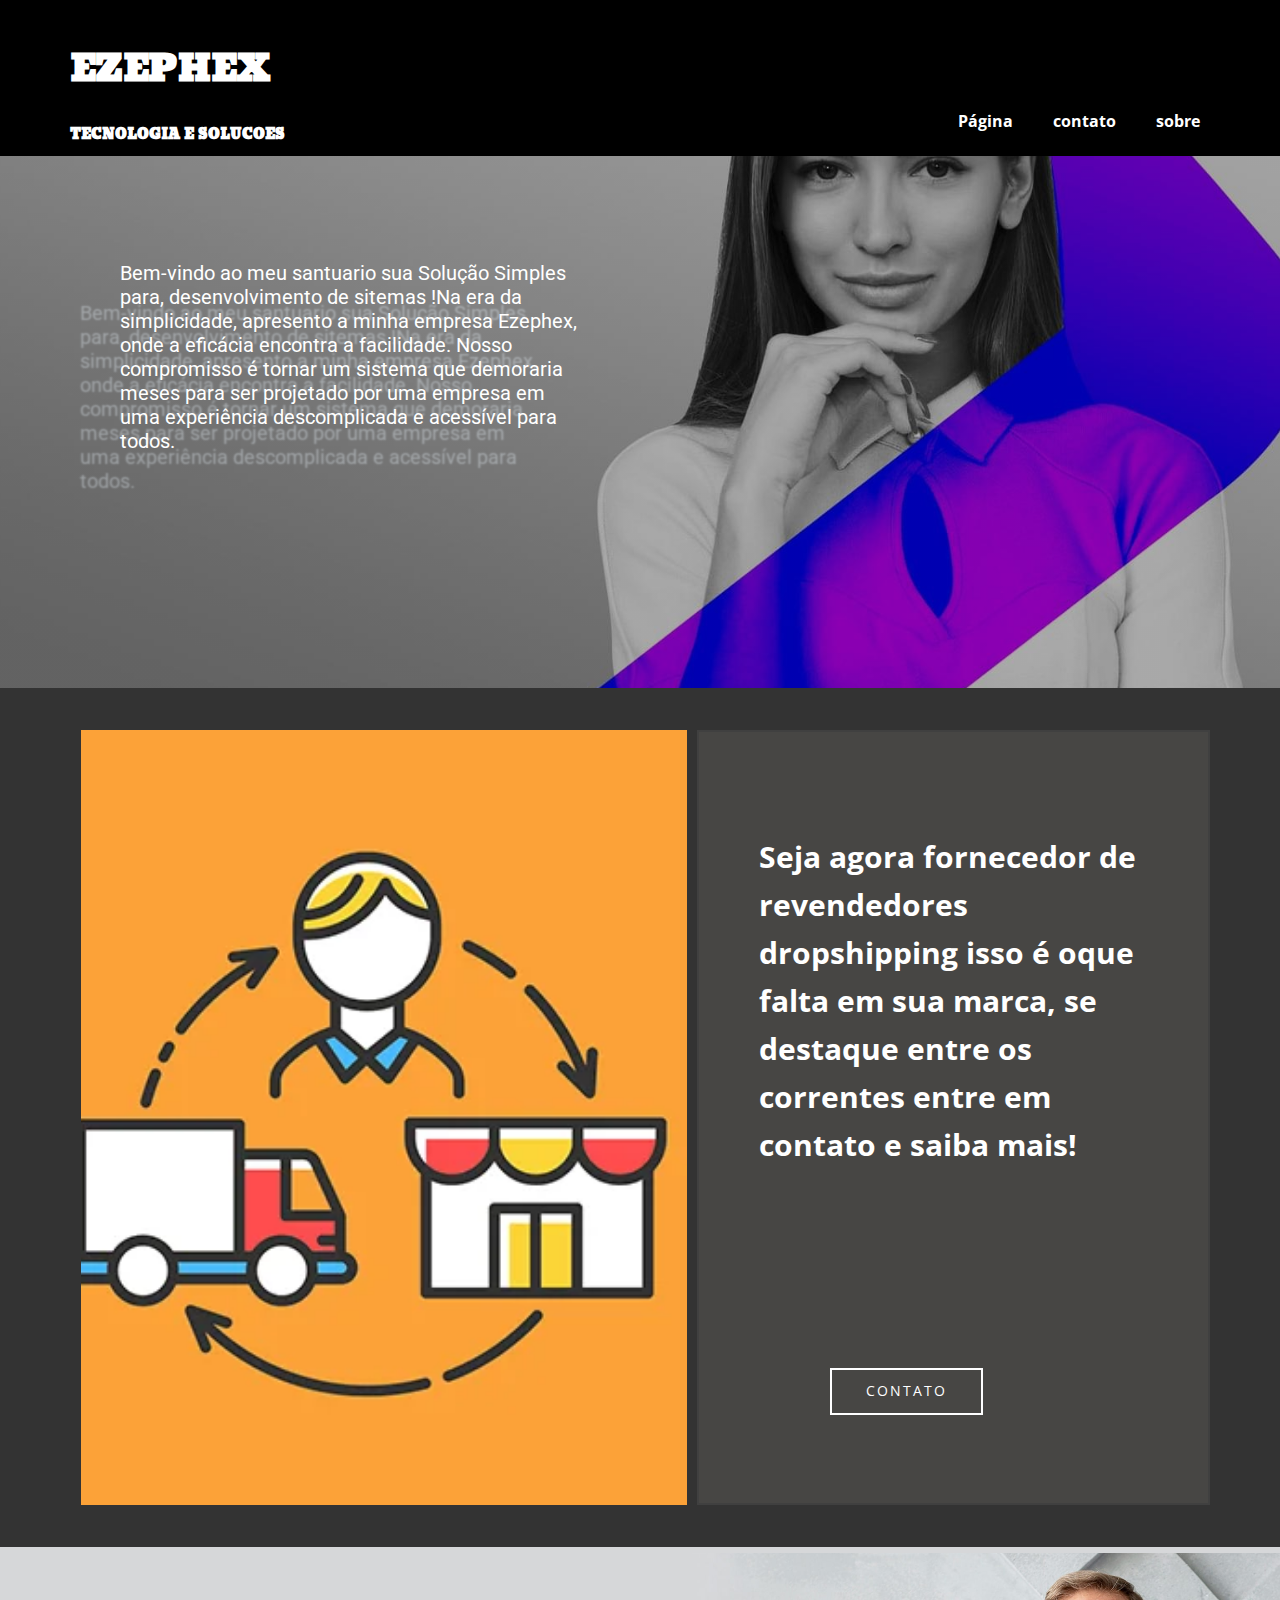
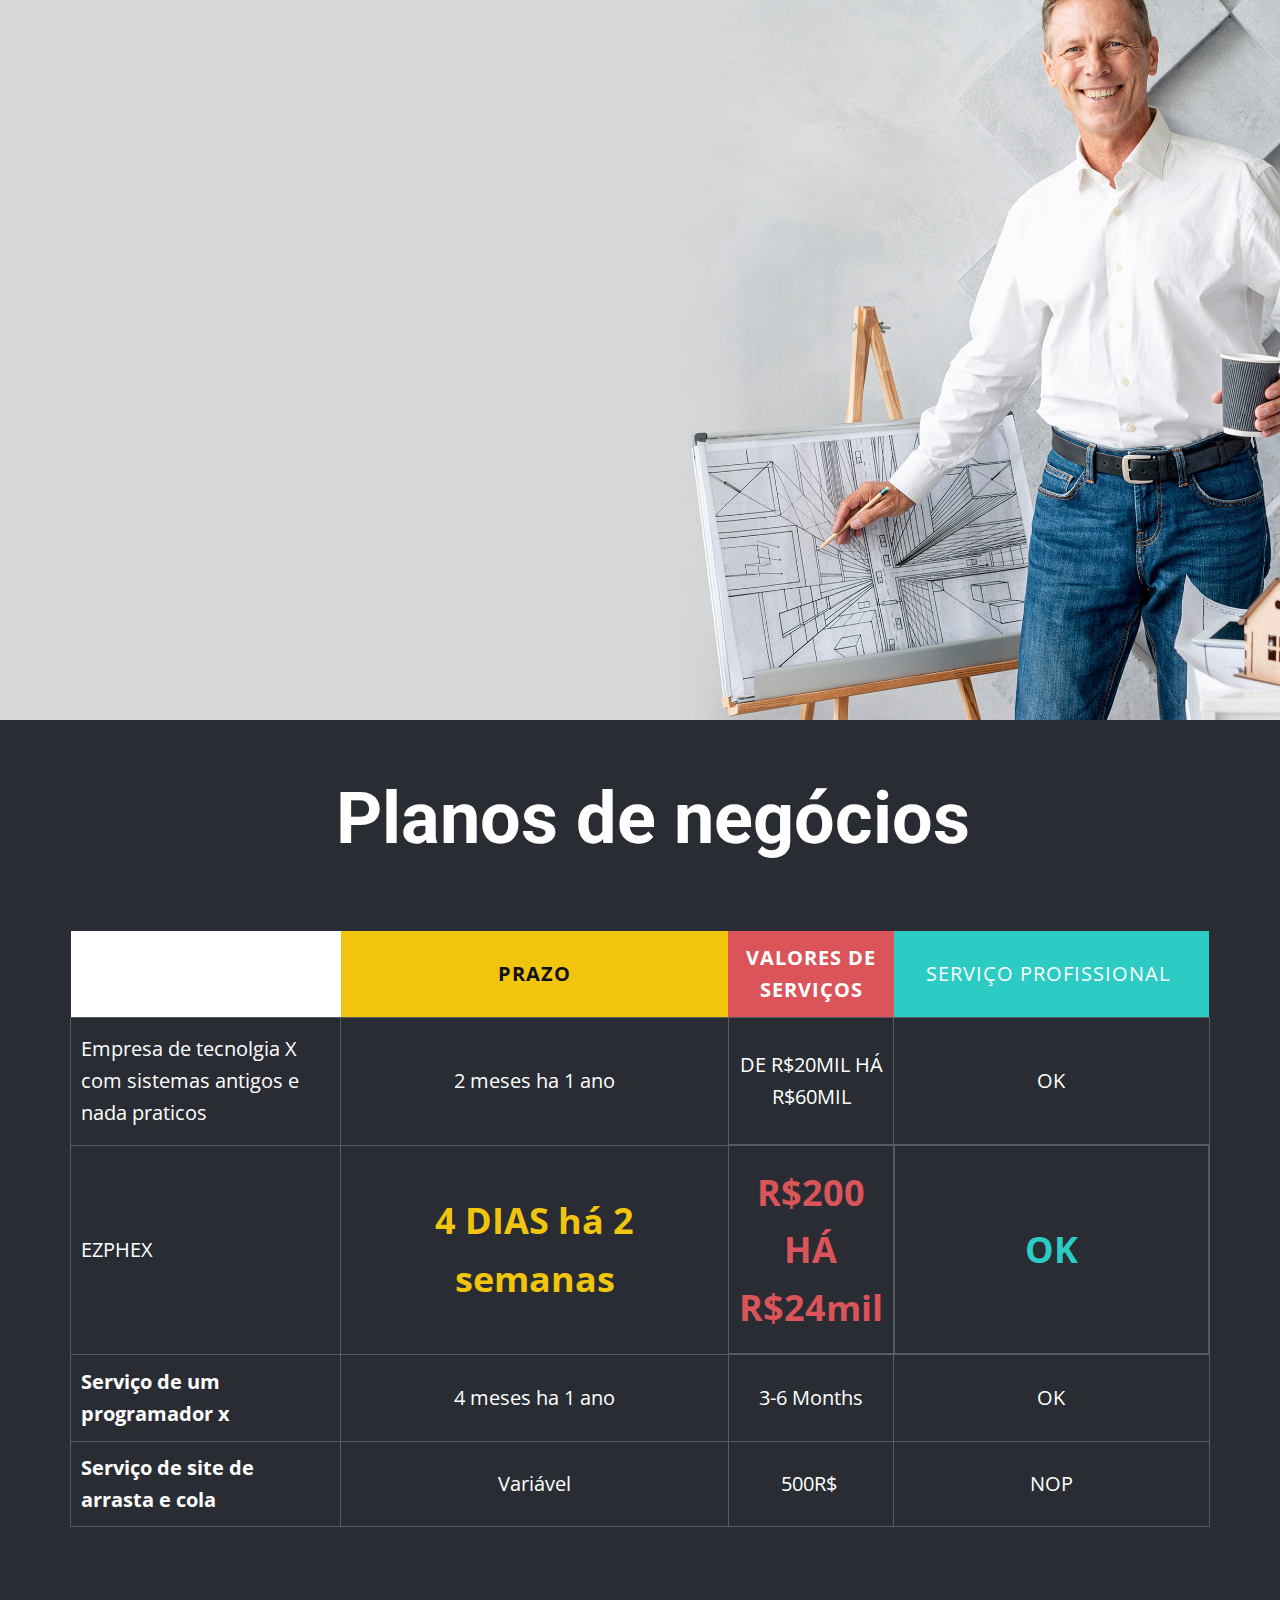
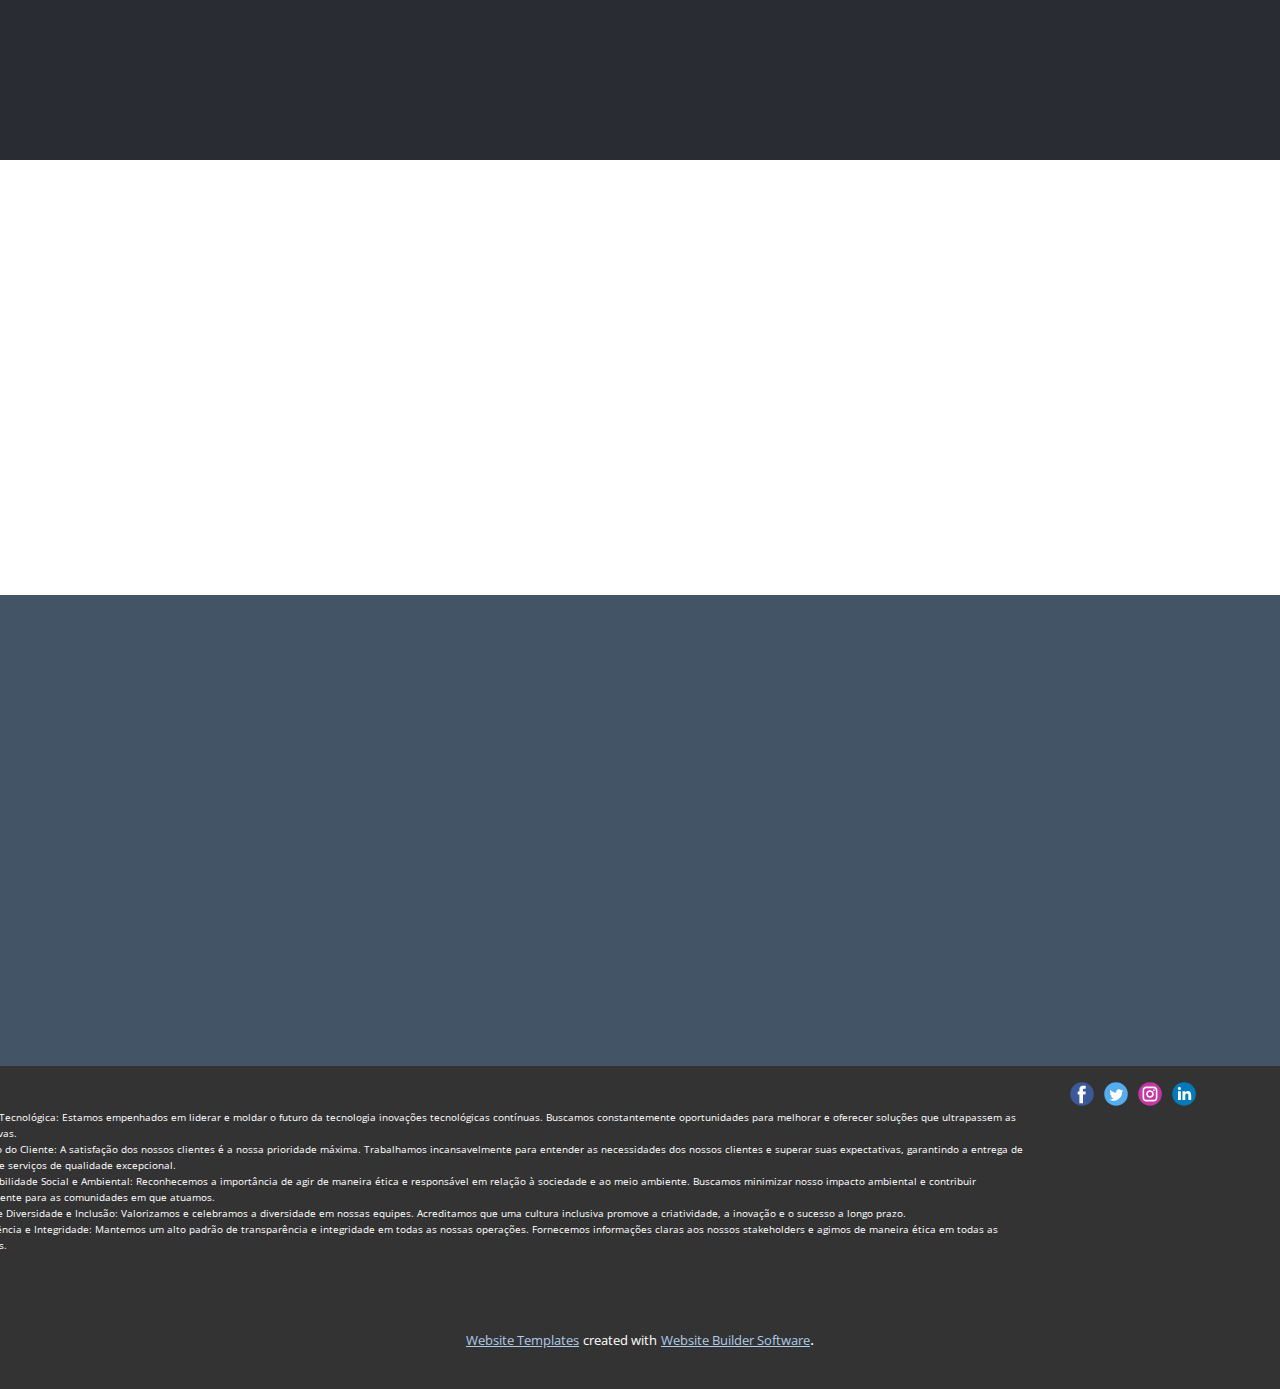
<file: index.html>
<!DOCTYPE html>
<html style="font-size: 16px;" lang="pt"><head>
    <meta name="viewport" content="width=device-width, initial-scale=1.0">
    <meta charset="utf-8">
    <meta name="keywords" content="Planos de negócios, Diferencias">
    <meta name="description" content="">
    <title>pagina</title>
    <link rel="stylesheet" href="nicepage.css" media="screen">
<link rel="stylesheet" href="pagina.css" media="screen">
    <script class="u-script" type="text/javascript" src="jquery.js" defer=""></script>
    <script class="u-script" type="text/javascript" src="nicepage.js" defer=""></script>
    <meta name="generator" content="Nicepage 6.2.1, nicepage.com">
    <link id="u-theme-google-font" rel="stylesheet" href="https://fonts.googleapis.com/css?family=Roboto:100,100i,300,300i,400,400i,500,500i,700,700i,900,900i|Open+Sans:300,300i,400,400i,500,500i,600,600i,700,700i,800,800i">
    <link id="u-page-google-font" rel="stylesheet" href="https://fonts.googleapis.com/css?family=Roboto:100,100i,300,300i,400,400i,500,500i,700,700i,900,900i|Angkor:400">
    
    
    
    
    
    
    
    <script type="application/ld+json">{
		"@context": "http://schema.org",
		"@type": "Organization",
		"name": "",
		"sameAs": []
}</script>
    <meta name="theme-color" content="#478ac9">
    <meta property="og:title" content="pagina">
    <meta property="og:type" content="website">
  <meta data-intl-tel-input-cdn-path="intlTelInput/"></head>
  <body data-home-page="pagina.html" data-home-page-title="pagina" data-path-to-root="/" data-include-products="false" class="u-body u-gradient u-stick-footer u-xl-mode" data-lang="pt" style="background-image: linear-gradient(#478ac9, #db545a);"><header class="u-black u-clearfix u-header u-sticky u-sticky-e9f2" id="sec-64ed" data-animation-name="" data-animation-duration="0" data-animation-delay="0" data-animation-direction=""><div class="u-clearfix u-sheet u-sheet-1">
        <p class="u-custom-font u-text u-text-white u-text-1">EZEPHEX<br>
          <span style="font-size: 0.875rem;">tecnologia e soluc<span style="font-size: 2.25rem;"></span>oes
          </span>
        </p>
        <nav class="u-menu u-menu-one-level u-offcanvas u-menu-1">
          <div class="menu-collapse" style="font-size: 1rem; letter-spacing: 0px; font-weight: 700;">
            <a class="u-button-style u-custom-left-right-menu-spacing u-custom-padding-bottom u-custom-text-active-color u-custom-text-color u-custom-text-hover-color u-custom-top-bottom-menu-spacing u-nav-link u-text-active-palette-1-base u-text-hover-palette-2-base" href="#">
              <svg class="u-svg-link" viewBox="0 0 24 24"><use xmlns:xlink="http://www.w3.org/1999/xlink" xlink:href="#menu-hamburger"></use></svg>
              <svg class="u-svg-content" version="1.1" id="menu-hamburger" viewBox="0 0 16 16" x="0px" y="0px" xmlns:xlink="http://www.w3.org/1999/xlink" xmlns="http://www.w3.org/2000/svg"><g><rect y="1" width="16" height="2"></rect><rect y="7" width="16" height="2"></rect><rect y="13" width="16" height="2"></rect>
</g></svg>
            </a>
          </div>
          <div class="u-custom-menu u-nav-container">
            <ul class="u-nav u-spacing-20 u-unstyled u-nav-1"><li class="u-nav-item"><a class="u-button-style u-nav-link u-text-active-white u-text-hover-palette-1-base u-text-white" href="pagina.html" style="padding: 10px;">Página</a>
</li><li class="u-nav-item"><a class="u-button-style u-nav-link u-text-active-white u-text-hover-palette-1-base u-text-white" href="/contato.html" target="_blank" style="padding: 10px;">contato</a>
</li><li class="u-nav-item"><a class="u-button-style u-nav-link u-text-active-white u-text-hover-palette-1-base u-text-white" href="Página-1.html" target="_blank" style="padding: 10px;">sobre</a>
</li></ul>
          </div>
          <div class="u-custom-menu u-nav-container-collapse">
            <div class="u-black u-container-style u-inner-container-layout u-opacity u-opacity-95 u-sidenav">
              <div class="u-inner-container-layout u-sidenav-overflow">
                <div class="u-menu-close"></div>
                <ul class="u-align-center u-nav u-popupmenu-items u-unstyled u-nav-2"><li class="u-nav-item"><a class="u-button-style u-nav-link" href="pagina.html">Página</a>
</li><li class="u-nav-item"><a class="u-button-style u-nav-link" href="/contato.html" target="_blank">contato</a>
</li><li class="u-nav-item"><a class="u-button-style u-nav-link" href="Página-1.html" target="_blank">sobre</a>
</li></ul>
              </div>
            </div>
            <div class="u-black u-menu-overlay u-opacity u-opacity-70"></div>
          </div>
        </nav>
      </div></header>
    <section class="skrollable u-clearfix u-image u-lightbox u-parallax u-shading u-section-1" id="carousel_3f48" data-image-width="1631" data-image-height="1080">
      <div class="u-clearfix u-sheet u-sheet-1">
        <h5 class="u-text u-text-1">Bem-vindo ao meu santuario sua 
Solução Simples para, desenvolvimento de sitemas !Na era da 
simplicidade, apresento a minha empresa Ezephex, onde a eficácia 
encontra a facilidade. Nosso compromisso é tornar um sistema que 
demoraria meses para ser projetado por uma empresa em uma experiência 
descomplicada e acessível para todos.</h5>
      </div>
    </section>
    <section class="u-align-center u-clearfix u-grey-80 u-section-2" id="sec-ad75">
      <div class="u-clearfix u-sheet u-valign-middle u-sheet-1">
        <div class="data-layout-selected u-clearfix u-expanded-width u-gutter-0 u-layout-wrap u-layout-wrap-1">
          <div class="u-layout" style="">
            <div class="u-layout-row" style="">
              <div class="u-align-left u-container-style u-layout-cell u-left-cell u-size-33 u-size-xs-60 u-layout-cell-1" src="">
                <div class="u-container-layout u-container-layout-1" src="">
                  <img class="u-absolute-hcenter u-expanded-height u-image u-image-default u-image-1" data-image-width="626" data-image-height="417" src="/images/2021-09-14-dropshipping-destaque-blog.webp">
                </div>
              </div>
              <div class="u-align-left u-container-style u-layout-cell u-opacity u-opacity-10 u-palette-3-light-3 u-right-cell u-shape-rectangle u-size-27 u-size-xs-60 u-layout-cell-2">
                <div class="u-border-2 u-border-grey-75 u-container-layout u-container-layout-2">
                  <p class="u-text u-text-white u-text-1">Seja agora fornecedor de revendedores dropshipping
isso é oque falta em sua marca, se destaque entre os correntes entre em contato e saiba mais!</p>
                  <a href="https://api.whatsapp.com/send?phone=5511987647751&text=Ola%20eu%20gostaria%20de%20contratar%20os%20seus%20servi%C3%A7os" class="u-border-2 u-border-white u-btn u-btn-rectangle u-button-style u-none u-btn-1">contato</a>
                </div>
              </div>
            </div>
          </div>
        </div>
      </div>
    </section>
    <section class="u-clearfix u-image u-section-3" id="carousel_0fd3" data-image-width="6699" data-image-height="4699">
      
      <div class="u-clearfix u-sheet u-sheet-1">
        <div class="custom-expanded data-layout-selected u-clearfix u-gutter-0 u-layout-wrap u-layout-wrap-1">
          <div class="u-layout">
            <div class="u-layout-row">
              <div class="u-align-left u-container-style u-hover-feature u-layout-cell u-size-24-lg u-size-24-xl u-size-60-md u-size-60-sm u-size-60-xs u-layout-cell-1" data-animation-name="customAnimationIn" data-animation-duration="1000">
                <div class="u-container-layout u-container-layout-1">
                  <p class="u-custom-font u-font-roboto u-text u-text-1">Um site fluido e sem travamentos para o seu workshop é uma plataforma online que ofe<span style="font-weight: 700;">
                      <span style="font-weight: 400;"></span>
                    </span>rece uma experiência de navegação suave e eficiente durante a realização do seu workshop. Isso significa que os participantes podem acessar o conteúdo, interagir e participar das atividades sem enfrentar problemas de carregamento lento ou interrupções no funcionamento do site. Ter um ambiente digital fluido contribui significativamente para a eficácia e a satisfação dos participantes, permitindo que eles se concentrem totalmente no conteúdo e nas atividades do workshop, sem distrações causadas por problemas técnicos
                  </p>
                </div>
              </div>
              <div class="u-container-align-left-md u-container-align-left-sm u-container-align-left-xs u-container-style u-image u-layout-cell u-size-36-lg u-size-36-xl u-size-60-md u-size-60-sm u-size-60-xs u-image-1" data-image-width="1586" data-image-height="1483">
                <div class="u-container-layout u-container-layout-2"></div>
              </div>
            </div>
          </div>
        </div>
      </div>
    </section>
    <section class="u-align-center u-clearfix u-palette-5-dark-3 u-section-4" id="carousel_6a4e">
      <div class="u-clearfix u-sheet u-sheet-1">
        <h1 class="u-text u-text-1">Planos de negócios&nbsp;</h1>
        <div class="u-expanded-width u-table u-table-responsive u-table-1">
          <table class="u-table-entity">
            <colgroup>
              <col width="24.6%">
              <col width="35.6%">
              <col width="11.1%">
              <col width="28.700000000000006%">
            </colgroup>
            <thead class="u-align-center u-table-header u-white u-table-header-1">
              <tr style="height: 86px;">
                <th class="u-align-left u-table-cell u-table-cell-1"></th>
                <th class="u-palette-3-base u-table-cell u-table-cell-2"><b>PRAZO</b>
                </th>
                <th class="u-palette-2-base u-table-cell u-table-cell-3"><b>VALORES DE SERVIÇOS</b>
                </th>
                <th class="u-palette-4-base u-table-cell u-table-cell-4">serviço profissional&nbsp;</th>
              </tr>
            </thead>
            <tbody class="u-align-center u-palette-5-dark-3 u-table-body u-table-body-1">
              <tr style="height: 128px;">
                <td class="u-align-left u-border-1 u-border-palette-5-dark-2 u-first-column u-table-cell">Empresa de tecnolgia X com sistemas antigos e nada praticos</td>
                <td class="u-border-1 u-border-palette-5-dark-2 u-table-cell">2 meses ha 1 ano</td>
                <td class="u-border-1 u-border-palette-5-dark-2 u-table-cell">DE R$20MIL HÁ R$60MIL</td>
                <td class="u-border-1 u-border-palette-5-dark-2 u-table-cell">OK</td>
              </tr>
              <tr style="height: 209px;">
                <td class="u-align-left u-border-1 u-border-palette-5-dark-2 u-table-cell">EZPHEX</td>
                <td class="u-border-1 u-border-palette-5-dark-2 u-table-cell u-text-palette-3-base u-table-cell-10">4 DIAS há 2 semanas</td>
                <td class="u-border-2 u-border-no-left u-border-no-right u-border-palette-5-dark-2 u-table-cell u-text-palette-2-base u-table-cell-11">R$200 HÁ R$24mil</td>
                <td class="u-border-2 u-border-palette-5-dark-2 u-table-cell u-text-palette-4-base u-table-cell-12">OK</td>
              </tr>
              <tr style="height: 87px;">
                <td class="u-align-left u-border-1 u-border-palette-5-dark-2 u-first-column u-table-cell u-table-cell-13">Serviço de um programador x</td>
                <td class="u-border-1 u-border-palette-5-dark-2 u-table-cell">4 meses ha 1 ano</td>
                <td class="u-border-1 u-border-palette-5-dark-2 u-table-cell">3-6 Months</td>
                <td class="u-border-1 u-border-palette-5-dark-2 u-table-cell">OK</td>
              </tr>
              <tr style="height: 53px;">
                <td class="u-align-left u-border-1 u-border-palette-5-dark-2 u-table-cell u-table-cell-17">Serviço de site de arrasta e cola&nbsp;</td>
                <td class="u-border-1 u-border-palette-5-dark-2 u-table-cell u-table-cell-18">Variável</td>
                <td class="u-border-1 u-border-palette-5-dark-2 u-table-cell">500R$&nbsp;</td>
                <td class="u-border-1 u-border-palette-5-dark-2 u-table-cell">NOP</td>
              </tr>
            </tbody>
          </table>
        </div>
      </div>
    </section>
    <section class="u-align-center u-clearfix u-container-align-center u-palette-1-dark-2 u-section-5" src="" id="carousel_9e49">
      <div class="u-expanded-width u-shape u-shape-rectangle u-white u-shape-1"></div>
      <h2 class="u-align-center u-text u-text-body-color u-text-default u-text-1" data-animation-name="customAnimationIn" data-animation-duration="1500">Diferencias&nbsp;</h2>
      <p class="u-align-center u-text u-text-body-color u-text-2" data-animation-name="customAnimationIn" data-animation-duration="1500" data-animation-delay="250">Especializar-se em tecnologias específicas ou setores de mercado pode 
tornar sua empresa altamente competente em áreas específicas, o que pode
 atrair clientes que buscam conhecimento especializado.</p>
      <div class="u-list u-list-1">
        <div class="u-repeater u-repeater-1">
          <div class="u-align-center u-container-style u-custom-item u-list-item u-palette-3-base u-radius u-repeater-item u-shape-round u-list-item-1" data-animation-name="customAnimationIn" data-animation-duration="1500" data-animation-delay="500">
            <div class="u-container-layout u-similar-container u-container-layout-1">
              <h4 class="u-align-center u-text u-text-3">Serviço de hospedagem de acordo com plano mensal&nbsp;</h4>
            </div>
          </div>
          <div class="u-align-center u-container-style u-custom-item u-list-item u-palette-3-base u-radius u-repeater-item u-shape-round u-video-cover u-list-item-2" data-animation-name="customAnimationIn" data-animation-duration="1500" data-animation-delay="500">
            <div class="u-container-layout u-similar-container u-container-layout-2">
              <h4 class="u-align-center u-text u-text-4">Excelência operacional</h4>
            </div>
          </div>
          <div class="u-align-center u-container-style u-custom-item u-list-item u-palette-3-base u-radius u-repeater-item u-shape-round u-video-cover u-list-item-3" data-animation-name="customAnimationIn" data-animation-duration="1500" data-animation-delay="500">
            <div class="u-container-layout u-similar-container u-container-layout-3">
              <h4 class="u-align-center u-text u-text-5">Excelência em Designer e custom</h4>
            </div>
          </div>
          <div class="u-align-center u-container-style u-custom-item u-list-item u-palette-3-base u-radius u-repeater-item u-shape-round u-video-cover u-list-item-4" data-animation-name="customAnimationIn" data-animation-duration="1500" data-animation-delay="500">
            <div class="u-container-layout u-similar-container u-container-layout-4">
              <h4 class="u-align-center u-text u-text-6">Maior performance de usuario</h4>
            </div>
          </div>
          <div class="u-align-center u-container-style u-custom-item u-list-item u-palette-3-base u-radius u-repeater-item u-shape-round u-video-cover u-list-item-5" data-animation-name="customAnimationIn" data-animation-duration="1500" data-animation-delay="500">
            <div class="u-container-layout u-similar-container u-container-layout-5">
              <h4 class="u-align-center u-text u-text-7"> Responsabilidade com nosso cliente e clareza</h4>
            </div>
          </div>
          <div class="u-align-center u-container-style u-custom-item u-list-item u-palette-3-base u-radius u-repeater-item u-shape-round u-video-cover u-list-item-6" data-animation-name="customAnimationIn" data-animation-duration="1500" data-animation-delay="500">
            <div class="u-container-layout u-similar-container u-container-layout-6">
              <h4 class="u-align-center u-text u-text-8">tecnologia IA</h4>
            </div>
          </div>
        </div>
      </div>
    </section>
    
    
    
    <footer class="fea u-clearfix u-footer u-grey-80" id="sec-8472"><div class="u-clearfix u-sheet u-sheet-1">
        <div class="u-social-icons u-spacing-10 u-social-icons-1">
          <a class="u-social-url" title="facebook" target="_blank" href="https://tsparticles.github.io/404-templates/links/404.html#"><span class="u-icon u-social-facebook u-social-icon u-icon-1"><svg class="u-svg-link" preserveAspectRatio="xMidYMin slice" viewBox="0 0 112 112" style=""><use xmlns:xlink="http://www.w3.org/1999/xlink" xlink:href="#svg-1fdd"></use></svg><svg class="u-svg-content" viewBox="0 0 112 112" x="0" y="0" id="svg-1fdd"><circle fill="currentColor" cx="56.1" cy="56.1" r="55"></circle><path fill="#FFFFFF" d="M73.5,31.6h-9.1c-1.4,0-3.6,0.8-3.6,3.9v8.5h12.6L72,58.3H60.8v40.8H43.9V58.3h-8V43.9h8v-9.2
      c0-6.7,3.1-17,17-17h12.5v13.9H73.5z"></path></svg></span>
          </a>
          <a class="u-social-url" title="twitter" target="_blank" href="https://tsparticles.github.io/404-templates/links/404.html#"><span class="u-icon u-social-icon u-social-twitter u-icon-2"><svg class="u-svg-link" preserveAspectRatio="xMidYMin slice" viewBox="0 0 112 112" style=""><use xmlns:xlink="http://www.w3.org/1999/xlink" xlink:href="#svg-ad83"></use></svg><svg class="u-svg-content" viewBox="0 0 112 112" x="0" y="0" id="svg-ad83"><circle fill="currentColor" class="st0" cx="56.1" cy="56.1" r="55"></circle><path fill="#FFFFFF" d="M83.8,47.3c0,0.6,0,1.2,0,1.7c0,17.7-13.5,38.2-38.2,38.2C38,87.2,31,85,25,81.2c1,0.1,2.1,0.2,3.2,0.2
      c6.3,0,12.1-2.1,16.7-5.7c-5.9-0.1-10.8-4-12.5-9.3c0.8,0.2,1.7,0.2,2.5,0.2c1.2,0,2.4-0.2,3.5-0.5c-6.1-1.2-10.8-6.7-10.8-13.1
      c0-0.1,0-0.1,0-0.2c1.8,1,3.9,1.6,6.1,1.7c-3.6-2.4-6-6.5-6-11.2c0-2.5,0.7-4.8,1.8-6.7c6.6,8.1,16.5,13.5,27.6,14
      c-0.2-1-0.3-2-0.3-3.1c0-7.4,6-13.4,13.4-13.4c3.9,0,7.3,1.6,9.8,4.2c3.1-0.6,5.9-1.7,8.5-3.3c-1,3.1-3.1,5.8-5.9,7.4
      c2.7-0.3,5.3-1,7.7-2.1C88.7,43,86.4,45.4,83.8,47.3z"></path></svg></span>
          </a>
          <a class="u-social-url" title="instagram" target="_blank" href="https://www.instagram.com/ezephex/"><span class="u-icon u-social-icon u-social-instagram u-icon-3"><svg class="u-svg-link" preserveAspectRatio="xMidYMin slice" viewBox="0 0 112 112" style=""><use xmlns:xlink="http://www.w3.org/1999/xlink" xlink:href="#svg-ceeb"></use></svg><svg class="u-svg-content" viewBox="0 0 112 112" x="0" y="0" id="svg-ceeb"><circle fill="currentColor" cx="56.1" cy="56.1" r="55"></circle><path fill="#FFFFFF" d="M55.9,38.2c-9.9,0-17.9,8-17.9,17.9C38,66,46,74,55.9,74c9.9,0,17.9-8,17.9-17.9C73.8,46.2,65.8,38.2,55.9,38.2
      z M55.9,66.4c-5.7,0-10.3-4.6-10.3-10.3c-0.1-5.7,4.6-10.3,10.3-10.3c5.7,0,10.3,4.6,10.3,10.3C66.2,61.8,61.6,66.4,55.9,66.4z"></path><path fill="#FFFFFF" d="M74.3,33.5c-2.3,0-4.2,1.9-4.2,4.2s1.9,4.2,4.2,4.2s4.2-1.9,4.2-4.2S76.6,33.5,74.3,33.5z"></path><path fill="#FFFFFF" d="M73.1,21.3H38.6c-9.7,0-17.5,7.9-17.5,17.5v34.5c0,9.7,7.9,17.6,17.5,17.6h34.5c9.7,0,17.5-7.9,17.5-17.5V38.8
      C90.6,29.1,82.7,21.3,73.1,21.3z M83,73.3c0,5.5-4.5,9.9-9.9,9.9H38.6c-5.5,0-9.9-4.5-9.9-9.9V38.8c0-5.5,4.5-9.9,9.9-9.9h34.5
      c5.5,0,9.9,4.5,9.9,9.9V73.3z"></path></svg></span>
          </a>
          <a class="u-social-url" title="linkedin" target="_blank" href="https://www.linkedin.com/in/breno-vieira-sapucaia-7183bb20a/"><span class="u-icon u-social-icon u-social-linkedin u-icon-4"><svg class="u-svg-link" preserveAspectRatio="xMidYMin slice" viewBox="0 0 112 112" style=""><use xmlns:xlink="http://www.w3.org/1999/xlink" xlink:href="#svg-3d2a"></use></svg><svg class="u-svg-content" viewBox="0 0 112 112" x="0" y="0" id="svg-3d2a"><circle fill="currentColor" cx="56.1" cy="56.1" r="55"></circle><path fill="#FFFFFF" d="M41.3,83.7H27.9V43.4h13.4V83.7z M34.6,37.9L34.6,37.9c-4.6,0-7.5-3.1-7.5-7c0-4,3-7,7.6-7s7.4,3,7.5,7
      C42.2,34.8,39.2,37.9,34.6,37.9z M89.6,83.7H76.2V62.2c0-5.4-1.9-9.1-6.8-9.1c-3.7,0-5.9,2.5-6.9,4.9c-0.4,0.9-0.4,2.1-0.4,3.3v22.5
      H48.7c0,0,0.2-36.5,0-40.3h13.4v5.7c1.8-2.7,5-6.7,12.1-6.7c8.8,0,15.4,5.8,15.4,18.1V83.7z"></path></svg></span>
          </a>
        </div>
        <div class="custom-expanded data-layout-selected u-clearfix u-gutter-30 u-layout-wrap u-layout-wrap-1">
          <div class="u-gutter-0 u-layout">
            <div class="u-layout-row">
              <div class="u-align-left u-container-style u-layout-cell u-left-cell u-size-30 u-layout-cell-1">
                <div class="u-container-layout u-container-layout-1"><!--position-->
                  <div data-position="" class="u-position u-position-1"><!--block-->
                    <div class="u-block">
                      <div class="u-block-container u-clearfix"><!--block_header-->
                        <h5 class="u-block-header u-text"><!--block_header_content--><!--/block_header_content--></h5><!--/block_header--><!--block_content-->
                        <div class="u-block-content u-text"><!--block_content_content--><!--/block_content_content--></div><!--/block_content-->
                      </div>
                    </div><!--/block-->
                  </div><!--/position-->
                  <p class="u-text u-text-3">Inovação Tecnológica: Estamos empenhados em liderar e moldar o futuro da tecnologia inovações tecnológicas contínuas. Buscamos constantemente oportunidades para melhorar e oferecer soluções que ultrapassem as expectativas.<br>Satisfação do Cliente: A satisfação dos nossos clientes é a nossa prioridade máxima. Trabalhamos incansavelmente para entender as necessidades dos nossos clientes e superar suas expectativas, garantindo a entrega de produtos e serviços de qualidade excepcional.<br>Responsabilidade Social e Ambiental: Reconhecemos a importância de agir de maneira ética e responsável em relação à sociedade e ao meio ambiente. Buscamos minimizar nosso impacto ambiental e contribuir positivamente para as comunidades em que atuamos.<br>Cultura de Diversidade e Inclusão: Valorizamos e celebramos a diversidade em nossas equipes. Acreditamos que uma cultura inclusiva promove a criatividade, a inovação e o sucesso a longo prazo.<br>Transparência e Integridade: Mantemos um alto padrão de transparência e integridade em todas as nossas operações. Fornecemos informações claras aos nossos stakeholders e agimos de maneira ética em todas as interações.
                  </p>
                </div>
              </div>
              <div class="u-align-right u-container-style u-layout-cell u-right-cell u-size-30 u-layout-cell-2" data-href="https://brenosapucaia.github.io/breno-perfil/" rel="nofollow">
                <div class="u-container-layout u-container-layout-2"></div>
              </div>
            </div>
          </div>
        </div>
      </div></footer>
    <section class="u-backlink u-clearfix u-grey-80">
      <a class="u-link" target="_blank">
        <span>Website Templates</span>
      </a>
      <p class="u-text">
        <span>created with</span>
      </p>
      <a class="u-link"  target="_blank">
        <span>Website Builder Software</span>
      </a>. 
    </section>
  
</body></html>
</file>
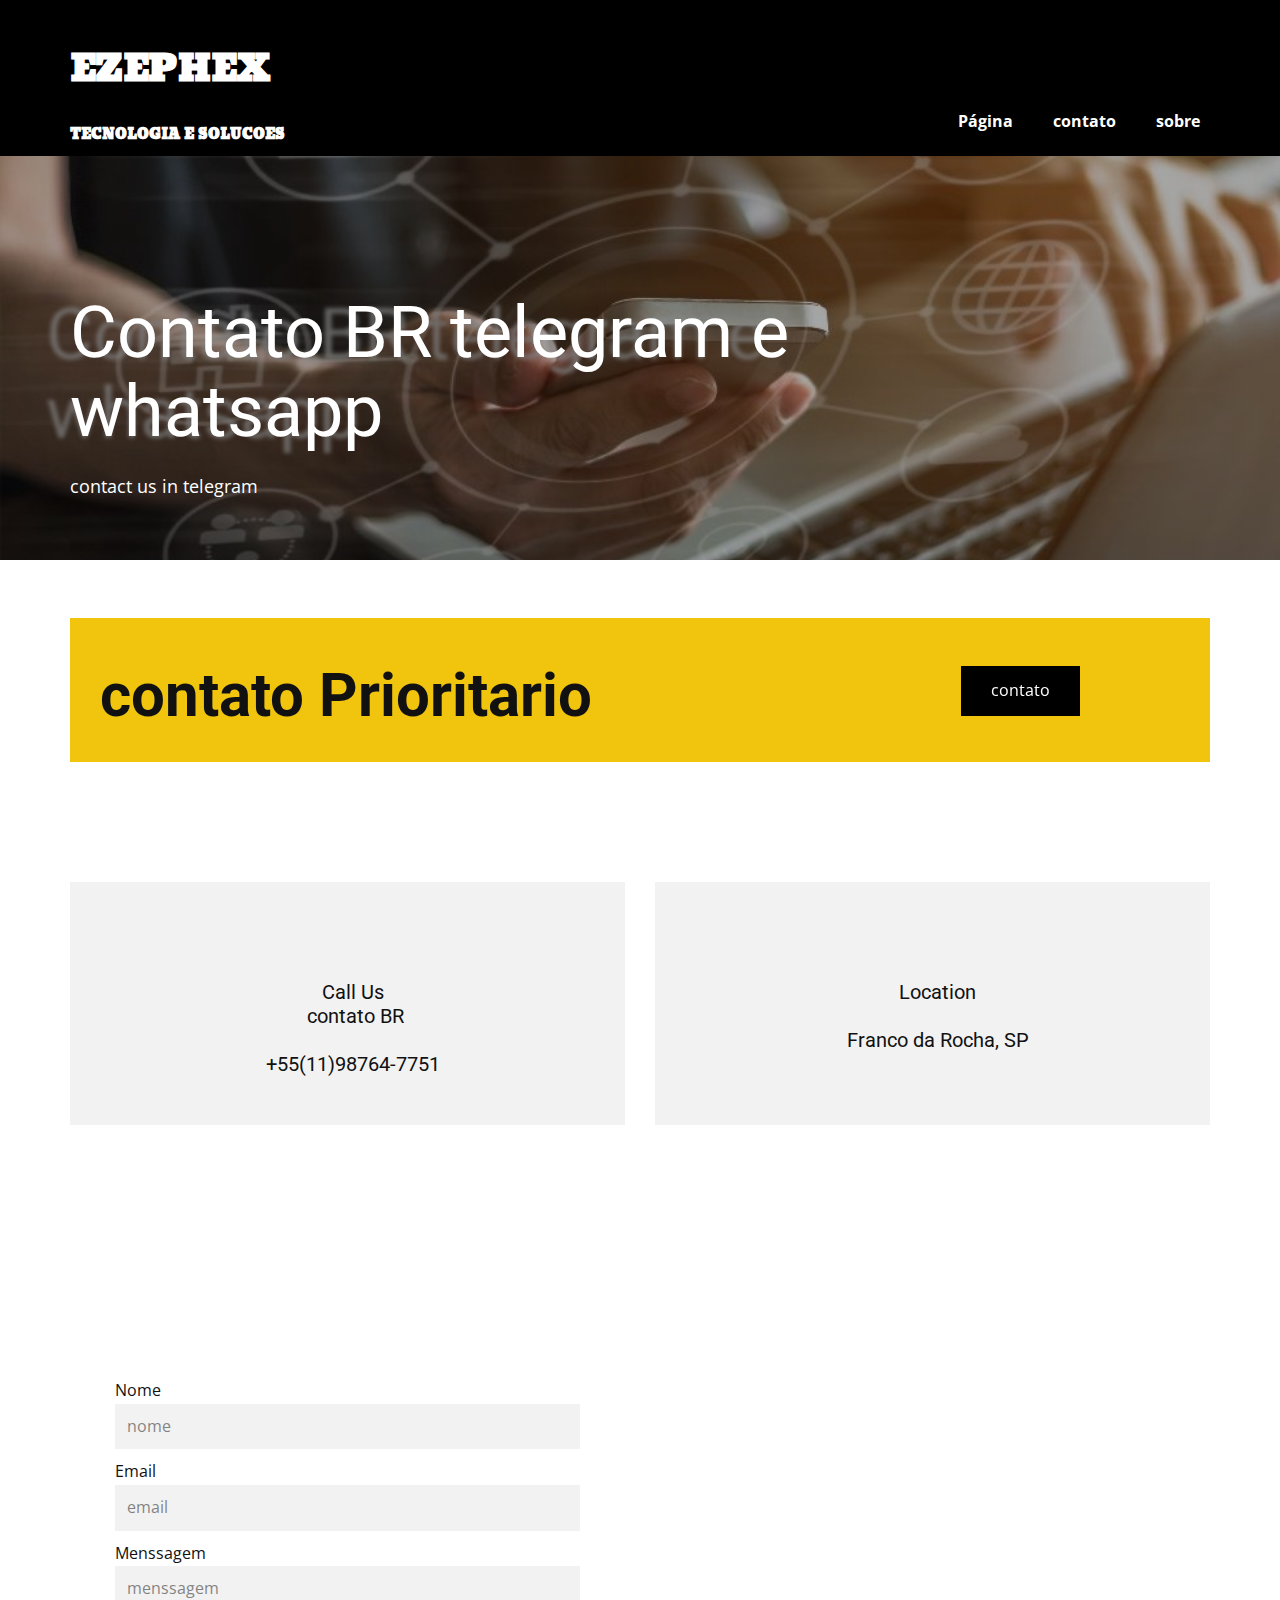
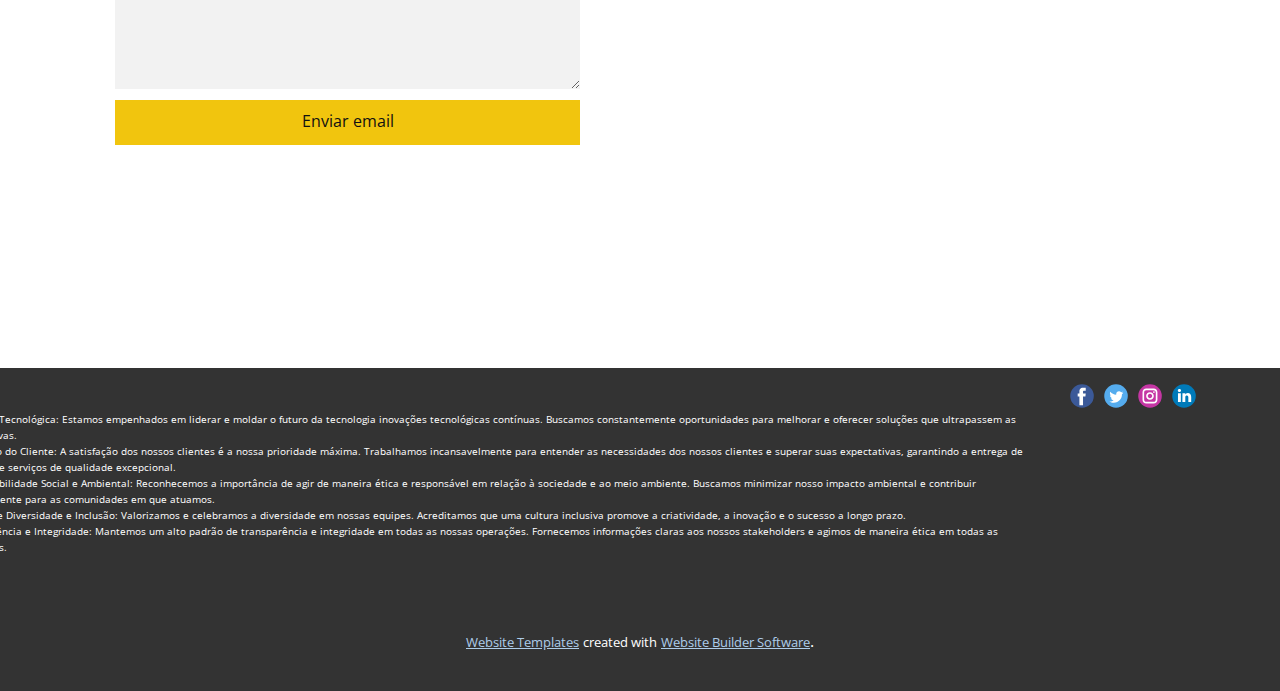
<file: contato.html>
<!DOCTYPE html>
<html style="font-size: 16px;" lang="pt"><head>
    <meta name="viewport" content="width=device-width, initial-scale=1.0">
    <meta charset="utf-8">
    <meta name="keywords" content="Contact Us, 01, 02, 03, ​Feel Free To Ask Me Anything">
    <meta name="description" content="">
    <title>contato</title>
    <link rel="stylesheet" href="nicepage.css" media="screen">
<link rel="stylesheet" href="contato.css" media="screen">
    <script class="u-script" type="text/javascript" src="jquery.js" defer=""></script>
    <script class="u-script" type="text/javascript" src="nicepage.js" defer=""></script>
    <meta name="generator" content="Nicepage 6.2.1, nicepage.com">
    <meta name="referrer" content="origin">
    <link id="u-theme-google-font" rel="stylesheet" href="https://fonts.googleapis.com/css?family=Roboto:100,100i,300,300i,400,400i,500,500i,700,700i,900,900i|Open+Sans:300,300i,400,400i,500,500i,600,600i,700,700i,800,800i">
    <link id="u-page-google-font" rel="stylesheet" href="https://fonts.googleapis.com/css?family=Montserrat:100,100i,200,200i,300,300i,400,400i,500,500i,600,600i,700,700i,800,800i,900,900i|Angkor:400">
    
    
    
    
    
    
    <script type="application/ld+json">{
		"@context": "http://schema.org",
		"@type": "Organization",
		"name": "",
		"sameAs": []
}</script>
    <meta name="theme-color" content="#478ac9">
    <meta property="og:title" content="contato">
    <meta property="og:type" content="website">
  <meta data-intl-tel-input-cdn-path="intlTelInput/"></head>
  <body data-path-to-root="/" data-include-products="false" class="u-body u-xl-mode" data-lang="pt"><header class="u-black u-clearfix u-header u-sticky u-sticky-e9f2" id="sec-64ed" data-animation-name="" data-animation-duration="0" data-animation-delay="0" data-animation-direction=""><div class="u-clearfix u-sheet u-sheet-1">
        <p class="u-custom-font u-text u-text-white u-text-1">EZEPHEX<br>
          <span style="font-size: 0.875rem;">tecnologia e soluc<span style="font-size: 2.25rem;"></span>oes
          </span>
        </p>
        <nav class="u-menu u-menu-one-level u-offcanvas u-menu-1">
          <div class="menu-collapse" style="font-size: 1rem; letter-spacing: 0px; font-weight: 700;">
            <a class="u-button-style u-custom-left-right-menu-spacing u-custom-padding-bottom u-custom-text-active-color u-custom-text-color u-custom-text-hover-color u-custom-top-bottom-menu-spacing u-nav-link u-text-active-palette-1-base u-text-hover-palette-2-base" href="#">
              <svg class="u-svg-link" viewBox="0 0 24 24"><use xmlns:xlink="http://www.w3.org/1999/xlink" xlink:href="#menu-hamburger"></use></svg>
              <svg class="u-svg-content" version="1.1" id="menu-hamburger" viewBox="0 0 16 16" x="0px" y="0px" xmlns:xlink="http://www.w3.org/1999/xlink" xmlns="http://www.w3.org/2000/svg"><g><rect y="1" width="16" height="2"></rect><rect y="7" width="16" height="2"></rect><rect y="13" width="16" height="2"></rect>
</g></svg>
            </a>
          </div>
          <div class="u-custom-menu u-nav-container">
            <ul class="u-nav u-spacing-20 u-unstyled u-nav-1"><li class="u-nav-item"><a class="u-button-style u-nav-link u-text-active-white u-text-hover-palette-1-base u-text-white" href="pagina.html" style="padding: 10px;">Página</a>
</li><li class="u-nav-item"><a class="u-button-style u-nav-link u-text-active-white u-text-hover-palette-1-base u-text-white" href="/contato.html" target="_blank" style="padding: 10px;">contato</a>
</li><li class="u-nav-item"><a class="u-button-style u-nav-link u-text-active-white u-text-hover-palette-1-base u-text-white" href="Página-1.html" target="_blank" style="padding: 10px;">sobre</a>
</li></ul>
          </div>
          <div class="u-custom-menu u-nav-container-collapse">
            <div class="u-black u-container-style u-inner-container-layout u-opacity u-opacity-95 u-sidenav">
              <div class="u-inner-container-layout u-sidenav-overflow">
                <div class="u-menu-close"></div>
                <ul class="u-align-center u-nav u-popupmenu-items u-unstyled u-nav-2"><li class="u-nav-item"><a class="u-button-style u-nav-link" href="pagina.html">Página</a>
</li><li class="u-nav-item"><a class="u-button-style u-nav-link" href="/contato.html" target="_blank">contato</a>
</li><li class="u-nav-item"><a class="u-button-style u-nav-link" href="Página-1.html" target="_blank">sobre</a>
</li></ul>
              </div>
            </div>
            <div class="u-black u-menu-overlay u-opacity u-opacity-70"></div>
          </div>
        </nav>
      </div></header>
    <section class="u-clearfix u-image u-shading u-section-1" id="sec-2c09" data-image-width="980" data-image-height="560">
      <div class="u-clearfix u-sheet u-sheet-1">
        <h1 class="u-text u-text-1" data-animation-name="customAnimationIn" data-animation-duration="10000">Contato BR telegram e whatsapp</h1>
        <p class="u-text u-text-2">contact us in telegram</p>
      </div>
    </section>
    <section class="u-clearfix u-section-2" id="sec-c204">
      <div class="u-clearfix u-sheet u-sheet-1">
        <div class="data-layout-selected u-align-left-lg u-clearfix u-expanded-width u-gutter-0 u-layout-wrap u-layout-wrap-1">
          <div class="u-layout">
            <div class="u-layout-row">
              <div class="u-container-align-center-sm u-container-align-center-xs u-container-style u-layout-cell u-palette-3-base u-size-37-md u-size-37-sm u-size-37-xs u-size-40-lg u-size-40-xl u-layout-cell-1">
                <div class="u-container-layout u-container-layout-1">
                  <h3 class="u-text u-text-1" data-animation-name="customAnimationIn" data-animation-duration="20000">contato Prioritario&nbsp;</h3>
                </div>
              </div>
              <div class="u-container-align-center u-container-style u-layout-cell u-palette-3-base u-size-20-lg u-size-20-xl u-size-23-md u-size-23-sm u-size-23-xs u-layout-cell-2">
                <div class="u-container-layout u-valign-middle u-container-layout-2">
                  <a href="https://wa.me/5511987647751?text=Ola%2C+preciso+contratar+um+sevi%C3%A7o" class="u-align-center u-black u-border-none u-btn u-button-style u-btn-1" data-animation-name="customAnimationIn" data-animation-duration="2000">contato</a>
                </div>
              </div>
            </div>
          </div>
        </div>
      </div>
    </section>
    <section class="u-align-center-lg u-align-center-md u-align-center-sm u-align-center-xs u-align-left-xl u-clearfix u-container-align-center-sm u-container-align-center-xs u-section-3" id="carousel_9a24">
      <div class="u-clearfix u-sheet u-valign-middle u-sheet-1">
        <div class="u-expanded-width u-list u-list-1">
          <div class="u-repeater u-repeater-1">
            <div class="u-align-left u-container-align-center u-container-style u-grey-5 u-list-item u-repeater-item u-shape-rectangle u-list-item-1">
              <div class="u-container-layout u-similar-container u-container-layout-1">
                <h2 class="u-align-center u-custom-font u-font-montserrat u-text u-text-palette-3-base u-text-1" data-animation-name="customAnimationIn" data-animation-duration="1000">01</h2>
                <h5 class="u-align-center u-text u-text-2">Call Us<br>&nbsp;contato BR<br>
                  <br>
                  <span style="font-weight: 700;"></span>+55(11)98764-7751<br>
                  <br>
                </h5>
              </div>
            </div>
            <div class="u-align-left u-container-style u-grey-5 u-list-item u-repeater-item u-shape-rectangle u-list-item-2">
              <div class="u-container-layout u-similar-container u-container-layout-2">
                <h2 class="u-align-center u-custom-font u-font-montserrat u-text u-text-palette-3-base u-text-3" data-animation-name="customAnimationIn" data-animation-duration="2000">02</h2>
                <h5 class="u-align-center u-text u-text-4">Location<br>
                  <br>Franco da Rocha, SP
                </h5>
              </div>
            </div>
          </div>
        </div>
      </div>
    </section>
    <section class="u-clearfix u-section-4" id="sec-8f6e">
      <div class="u-clearfix u-sheet u-sheet-1">
        <div class="data-layout-selected u-align-left-lg u-align-left-md u-align-left-xl u-clearfix u-expanded-width u-gutter-30 u-layout-wrap u-layout-wrap-1">
          <div class="u-layout">
            <div class="u-layout-row">
              <div class="u-container-style u-layout-cell u-size-60 u-white u-layout-cell-1">
                <div class="u-container-layout u-container-layout-1">
                  <h2 class="u-text u-text-default u-text-1" data-animation-name="customAnimationIn" data-animation-duration="2000">entre em contato</h2>
                  <div class="u-expanded-width-sm u-expanded-width-xs u-form u-form-1">
                    <form action="https://forms.nicepagesrv.com/v2/form/process" class="u-clearfix u-form-spacing-10 u-form-vertical u-inner-form" source="email" name="form" style="padding: 15px;">
                      <div class="u-form-group u-form-name">
                        <label for="name-513e" class="u-label">Nome</label>
                        <input type="text" placeholder="nome" id="name-513e" name="name" class="u-border-none u-grey-5 u-input u-input-rectangle" required="">
                      </div>
                      <div class="u-form-email u-form-group">
                        <label for="email-513e" class="u-label">Email</label>
                        <input type="email" placeholder="email" id="email-513e" name="email" class="u-border-none u-grey-5 u-input u-input-rectangle" required="">
                      </div>
                      <div class="u-form-group u-form-message">
                        <label for="message-513e" class="u-label">Menssagem</label>
                        <textarea placeholder="menssagem" rows="4" cols="50" id="message-513e" name="message" class="u-border-none u-grey-5 u-input u-input-rectangle" required=""></textarea>
                      </div>
                      <div class="u-align-left u-form-group u-form-submit">
                        <a href="#" class="u-border-none u-btn u-btn-submit u-button-style u-hover-black u-palette-3-base u-btn-1">Enviar email</a>
                        <input type="submit" value="submit" class="u-form-control-hidden">
                      </div>
                      <div class="u-form-send-message u-form-send-success">Obrigado! Sua mensagem foi enviada.

                      </div>
                      <div class="u-form-send-error u-form-send-message"> Não foi possível enviar sua mensagem. Corrija os erros e tente novamente. </div>
                      <input type="hidden" value="" name="recaptchaResponse">
                      <input type="hidden" name="formServices" value="0e70173e-6014-fae6-d510-90818e2978df">
                    </form>
                  </div>
                </div>
              </div>
            </div>
          </div>
        </div>
      </div>
    </section>
    
    
    
    <footer class="fea u-clearfix u-footer u-grey-80" id="sec-8472"><div class="u-clearfix u-sheet u-sheet-1">
        <div class="u-social-icons u-spacing-10 u-social-icons-1">
          <a class="u-social-url" title="facebook" target="_blank" href=""><span class="u-icon u-social-facebook u-social-icon u-icon-1"><svg class="u-svg-link" preserveAspectRatio="xMidYMin slice" viewBox="0 0 112 112" style=""><use xmlns:xlink="http://www.w3.org/1999/xlink" xlink:href="#svg-1fdd"></use></svg><svg class="u-svg-content" viewBox="0 0 112 112" x="0" y="0" id="svg-1fdd"><circle fill="currentColor" cx="56.1" cy="56.1" r="55"></circle><path fill="#FFFFFF" d="M73.5,31.6h-9.1c-1.4,0-3.6,0.8-3.6,3.9v8.5h12.6L72,58.3H60.8v40.8H43.9V58.3h-8V43.9h8v-9.2
      c0-6.7,3.1-17,17-17h12.5v13.9H73.5z"></path></svg></span>
          </a>
          <a class="u-social-url" title="twitter" target="_blank" href=""><span class="u-icon u-social-icon u-social-twitter u-icon-2"><svg class="u-svg-link" preserveAspectRatio="xMidYMin slice" viewBox="0 0 112 112" style=""><use xmlns:xlink="http://www.w3.org/1999/xlink" xlink:href="#svg-ad83"></use></svg><svg class="u-svg-content" viewBox="0 0 112 112" x="0" y="0" id="svg-ad83"><circle fill="currentColor" class="st0" cx="56.1" cy="56.1" r="55"></circle><path fill="#FFFFFF" d="M83.8,47.3c0,0.6,0,1.2,0,1.7c0,17.7-13.5,38.2-38.2,38.2C38,87.2,31,85,25,81.2c1,0.1,2.1,0.2,3.2,0.2
      c6.3,0,12.1-2.1,16.7-5.7c-5.9-0.1-10.8-4-12.5-9.3c0.8,0.2,1.7,0.2,2.5,0.2c1.2,0,2.4-0.2,3.5-0.5c-6.1-1.2-10.8-6.7-10.8-13.1
      c0-0.1,0-0.1,0-0.2c1.8,1,3.9,1.6,6.1,1.7c-3.6-2.4-6-6.5-6-11.2c0-2.5,0.7-4.8,1.8-6.7c6.6,8.1,16.5,13.5,27.6,14
      c-0.2-1-0.3-2-0.3-3.1c0-7.4,6-13.4,13.4-13.4c3.9,0,7.3,1.6,9.8,4.2c3.1-0.6,5.9-1.7,8.5-3.3c-1,3.1-3.1,5.8-5.9,7.4
      c2.7-0.3,5.3-1,7.7-2.1C88.7,43,86.4,45.4,83.8,47.3z"></path></svg></span>
          </a>
          <a class="u-social-url" title="instagram" target="_blank" href=""><span class="u-icon u-social-icon u-social-instagram u-icon-3"><svg class="u-svg-link" preserveAspectRatio="xMidYMin slice" viewBox="0 0 112 112" style=""><use xmlns:xlink="http://www.w3.org/1999/xlink" xlink:href="#svg-ceeb"></use></svg><svg class="u-svg-content" viewBox="0 0 112 112" x="0" y="0" id="svg-ceeb"><circle fill="currentColor" cx="56.1" cy="56.1" r="55"></circle><path fill="#FFFFFF" d="M55.9,38.2c-9.9,0-17.9,8-17.9,17.9C38,66,46,74,55.9,74c9.9,0,17.9-8,17.9-17.9C73.8,46.2,65.8,38.2,55.9,38.2
      z M55.9,66.4c-5.7,0-10.3-4.6-10.3-10.3c-0.1-5.7,4.6-10.3,10.3-10.3c5.7,0,10.3,4.6,10.3,10.3C66.2,61.8,61.6,66.4,55.9,66.4z"></path><path fill="#FFFFFF" d="M74.3,33.5c-2.3,0-4.2,1.9-4.2,4.2s1.9,4.2,4.2,4.2s4.2-1.9,4.2-4.2S76.6,33.5,74.3,33.5z"></path><path fill="#FFFFFF" d="M73.1,21.3H38.6c-9.7,0-17.5,7.9-17.5,17.5v34.5c0,9.7,7.9,17.6,17.5,17.6h34.5c9.7,0,17.5-7.9,17.5-17.5V38.8
      C90.6,29.1,82.7,21.3,73.1,21.3z M83,73.3c0,5.5-4.5,9.9-9.9,9.9H38.6c-5.5,0-9.9-4.5-9.9-9.9V38.8c0-5.5,4.5-9.9,9.9-9.9h34.5
      c5.5,0,9.9,4.5,9.9,9.9V73.3z"></path></svg></span>
          </a>
          <a class="u-social-url" title="linkedin" target="_blank" href=""><span class="u-icon u-social-icon u-social-linkedin u-icon-4"><svg class="u-svg-link" preserveAspectRatio="xMidYMin slice" viewBox="0 0 112 112" style=""><use xmlns:xlink="http://www.w3.org/1999/xlink" xlink:href="#svg-3d2a"></use></svg><svg class="u-svg-content" viewBox="0 0 112 112" x="0" y="0" id="svg-3d2a"><circle fill="currentColor" cx="56.1" cy="56.1" r="55"></circle><path fill="#FFFFFF" d="M41.3,83.7H27.9V43.4h13.4V83.7z M34.6,37.9L34.6,37.9c-4.6,0-7.5-3.1-7.5-7c0-4,3-7,7.6-7s7.4,3,7.5,7
      C42.2,34.8,39.2,37.9,34.6,37.9z M89.6,83.7H76.2V62.2c0-5.4-1.9-9.1-6.8-9.1c-3.7,0-5.9,2.5-6.9,4.9c-0.4,0.9-0.4,2.1-0.4,3.3v22.5
      H48.7c0,0,0.2-36.5,0-40.3h13.4v5.7c1.8-2.7,5-6.7,12.1-6.7c8.8,0,15.4,5.8,15.4,18.1V83.7z"></path></svg></span>
          </a>
        </div>
        <div class="custom-expanded data-layout-selected u-clearfix u-gutter-30 u-layout-wrap u-layout-wrap-1">
          <div class="u-gutter-0 u-layout">
            <div class="u-layout-row">
              <div class="u-align-left u-container-style u-layout-cell u-left-cell u-size-30 u-layout-cell-1">
                <div class="u-container-layout u-container-layout-1"><!--position-->
                  <div data-position="" class="u-position u-position-1"><!--block-->
                    <div class="u-block">
                      <div class="u-block-container u-clearfix"><!--block_header-->
                        <h5 class="u-block-header u-text"><!--block_header_content--><!--/block_header_content--></h5><!--/block_header--><!--block_content-->
                        <div class="u-block-content u-text"><!--block_content_content--><!--/block_content_content--></div><!--/block_content-->
                      </div>
                    </div><!--/block-->
                  </div><!--/position-->
                  <p class="u-text u-text-3">Inovação Tecnológica: Estamos empenhados em liderar e moldar o futuro da tecnologia inovações tecnológicas contínuas. Buscamos constantemente oportunidades para melhorar e oferecer soluções que ultrapassem as expectativas.<br>Satisfação do Cliente: A satisfação dos nossos clientes é a nossa prioridade máxima. Trabalhamos incansavelmente para entender as necessidades dos nossos clientes e superar suas expectativas, garantindo a entrega de produtos e serviços de qualidade excepcional.<br>Responsabilidade Social e Ambiental: Reconhecemos a importância de agir de maneira ética e responsável em relação à sociedade e ao meio ambiente. Buscamos minimizar nosso impacto ambiental e contribuir positivamente para as comunidades em que atuamos.<br>Cultura de Diversidade e Inclusão: Valorizamos e celebramos a diversidade em nossas equipes. Acreditamos que uma cultura inclusiva promove a criatividade, a inovação e o sucesso a longo prazo.<br>Transparência e Integridade: Mantemos um alto padrão de transparência e integridade em todas as nossas operações. Fornecemos informações claras aos nossos stakeholders e agimos de maneira ética em todas as interações.
                  </p>
                </div>
              </div>
              <div class="u-align-right u-container-style u-layout-cell u-right-cell u-size-30 u-layout-cell-2" data-href="https://brenosapucaia.github.io/breno-perfil/" rel="nofollow">
                <div class="u-container-layout u-container-layout-2"></div>
              </div>
            </div>
          </div>
        </div>
      </div></footer>
    <section class="u-backlink u-clearfix u-grey-80">
      <a class="u-link"  target="_blank">
        <span>Website Templates</span>
      </a>
      <p class="u-text">
        <span>created with</span>
      </p>
      <a class="u-link" href="" target="_blank">
        <span>Website Builder Software</span>
      </a>. 
    </section>
  
</body></html>
</file>
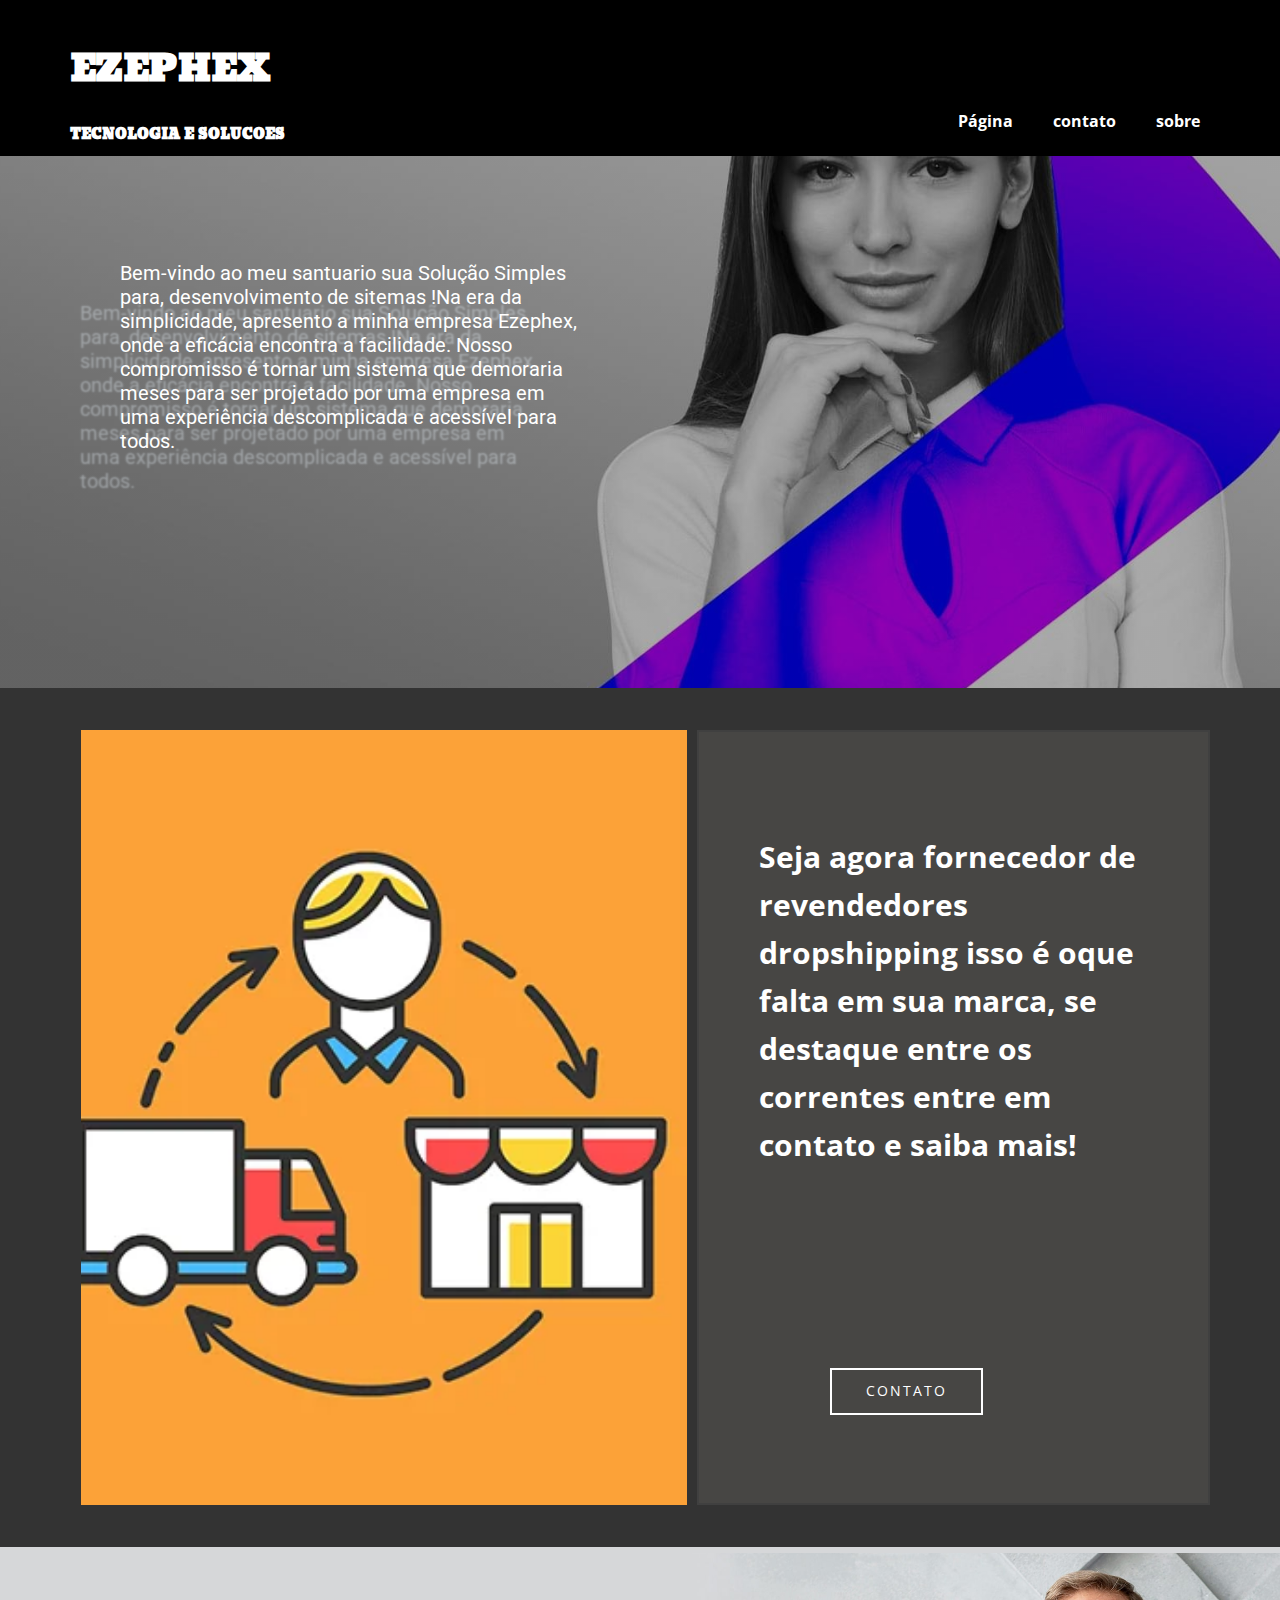
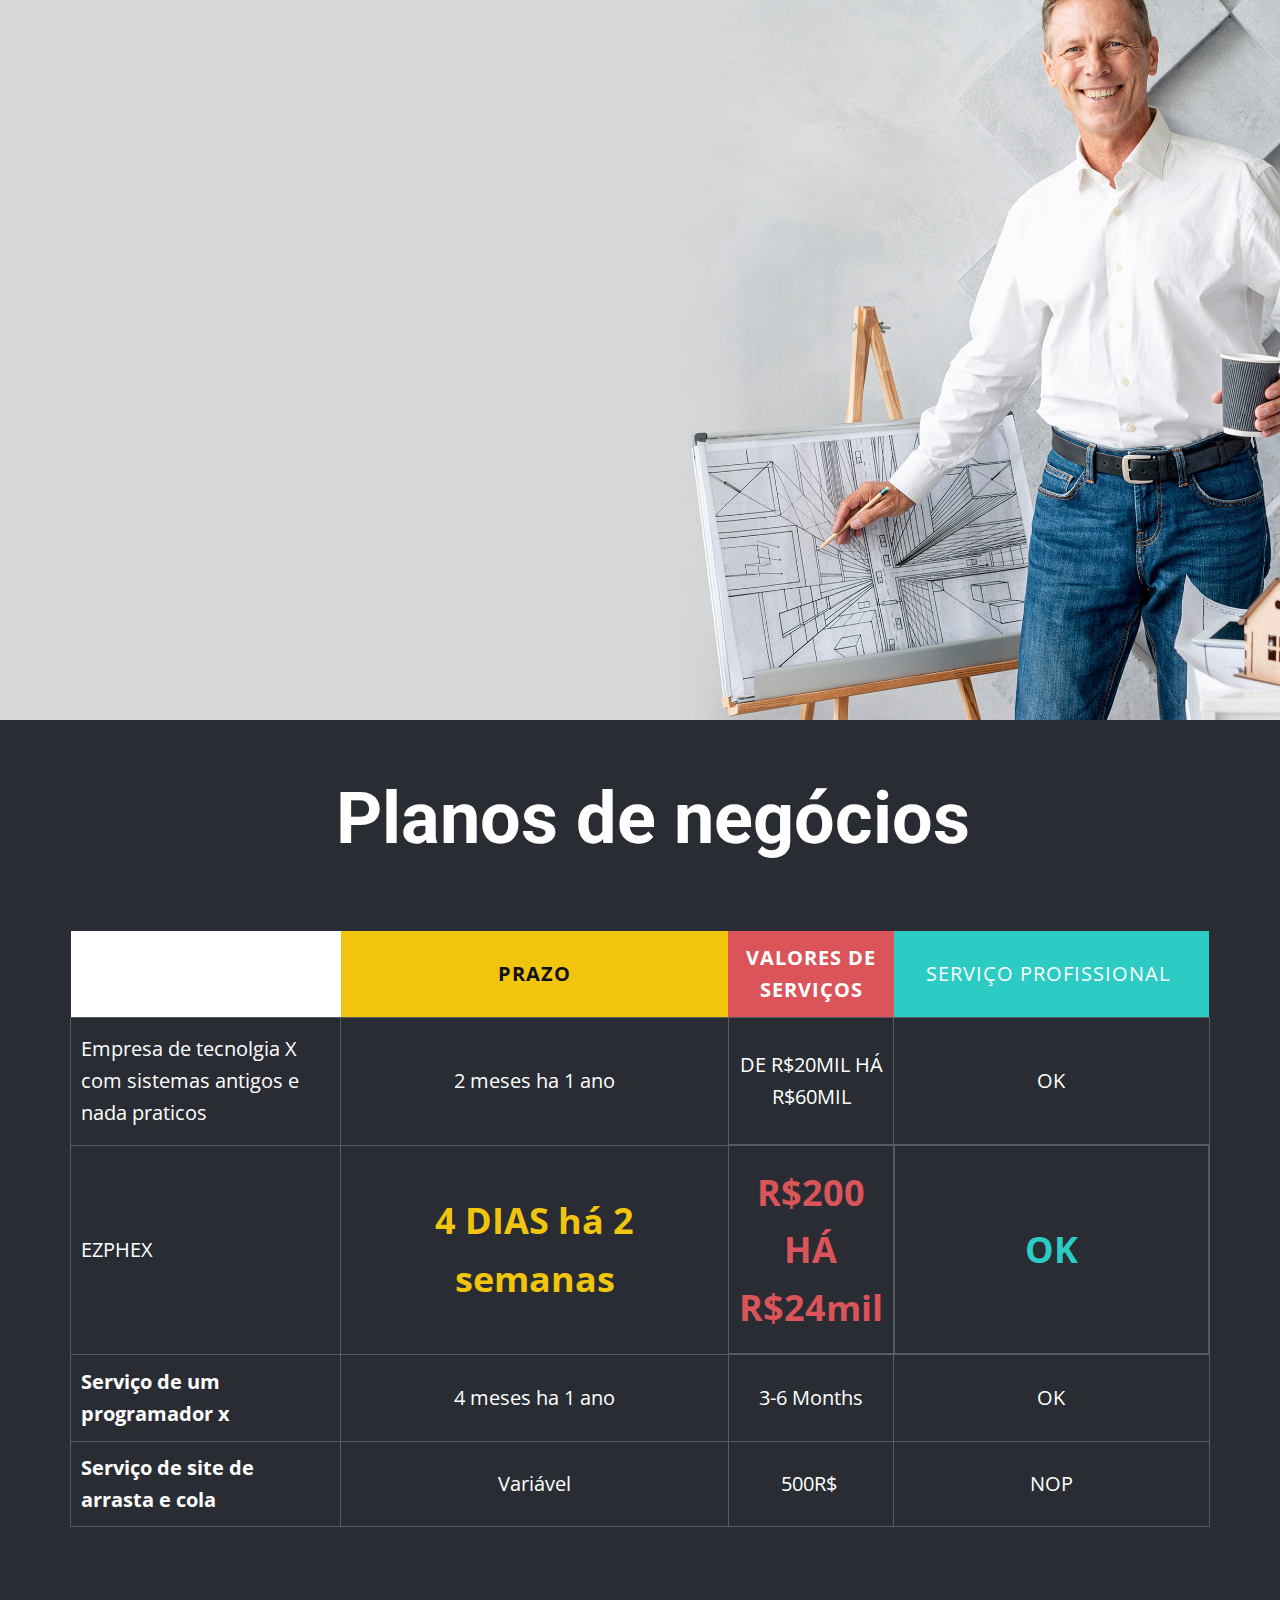
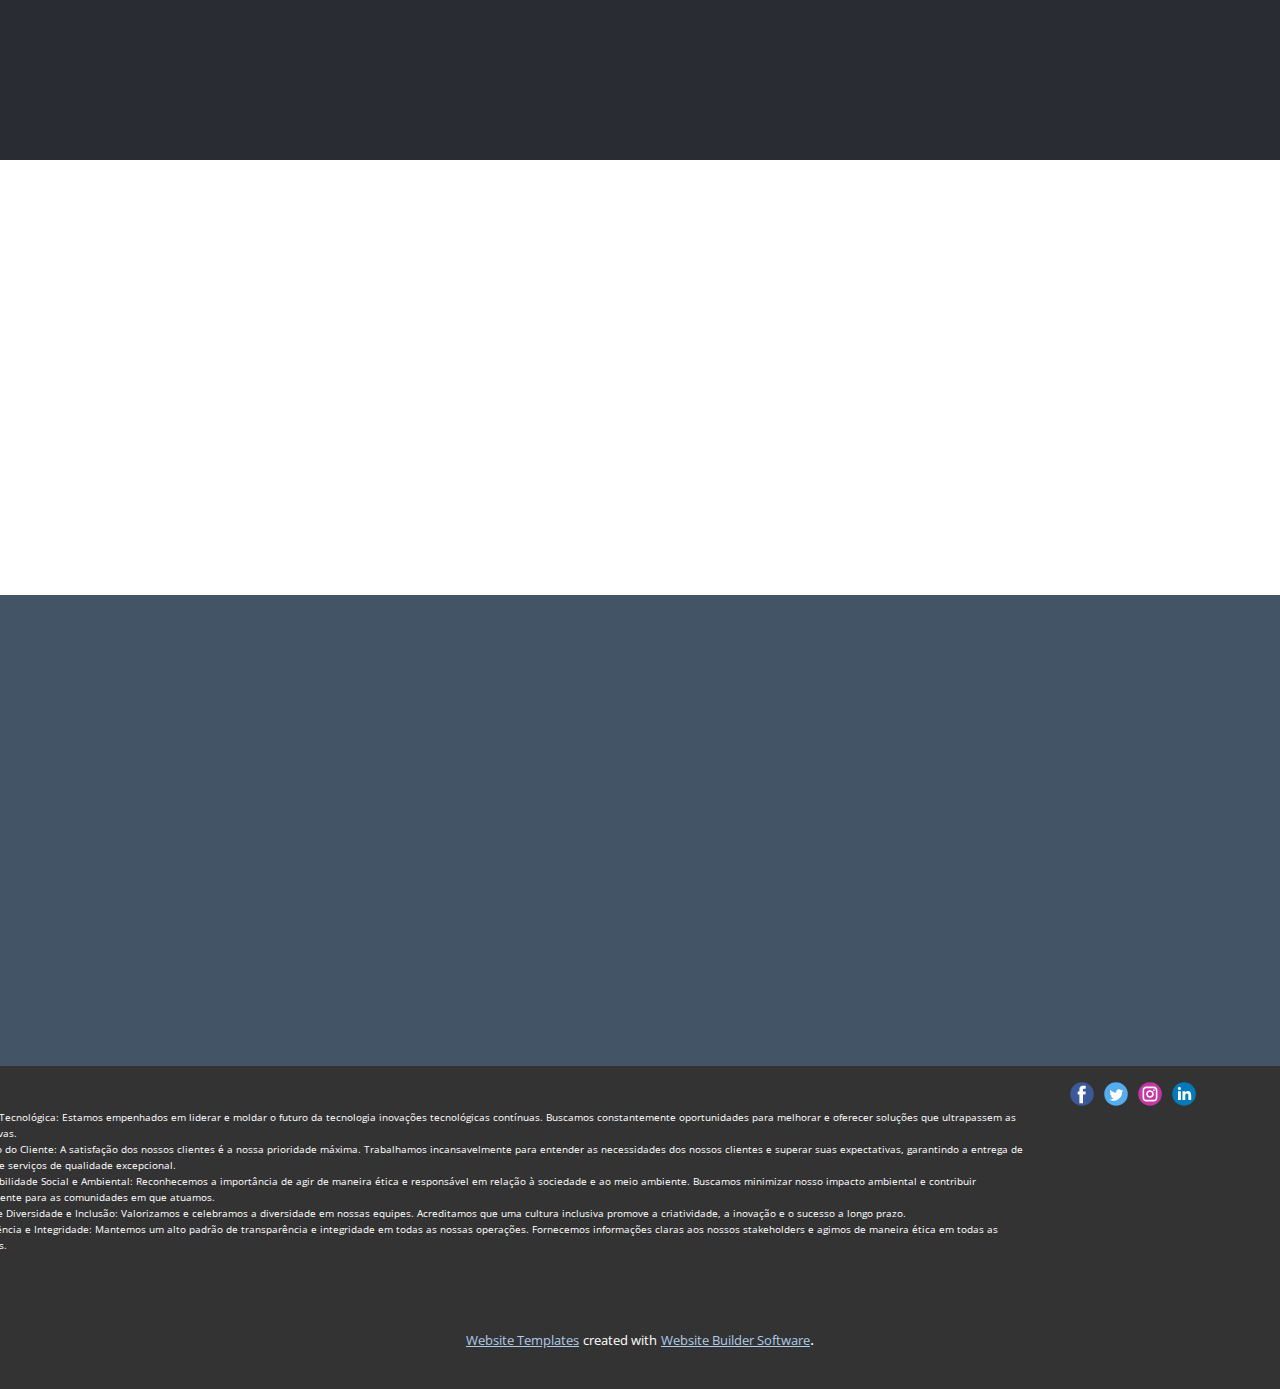
<file: pagina.html>
<!DOCTYPE html>
<html style="font-size: 16px;" lang="pt"><head>
    <meta name="viewport" content="width=device-width, initial-scale=1.0">
    <meta charset="utf-8">
    <meta name="keywords" content="Planos de negócios, Diferencias">
    <meta name="description" content="">
    <title>pagina</title>
    <link rel="stylesheet" href="nicepage.css" media="screen">
<link rel="stylesheet" href="pagina.css" media="screen">
    <script class="u-script" type="text/javascript" src="jquery.js" defer=""></script>
    <script class="u-script" type="text/javascript" src="nicepage.js" defer=""></script>
    <meta name="generator" content="Nicepage 6.2.1, nicepage.com">
    <link id="u-theme-google-font" rel="stylesheet" href="https://fonts.googleapis.com/css?family=Roboto:100,100i,300,300i,400,400i,500,500i,700,700i,900,900i|Open+Sans:300,300i,400,400i,500,500i,600,600i,700,700i,800,800i">
    <link id="u-page-google-font" rel="stylesheet" href="https://fonts.googleapis.com/css?family=Roboto:100,100i,300,300i,400,400i,500,500i,700,700i,900,900i|Angkor:400">
    
    
    
    
    
    
    
    <script type="application/ld+json">{
		"@context": "http://schema.org",
		"@type": "Organization",
		"name": "",
		"sameAs": []
}</script>
    <meta name="theme-color" content="#478ac9">
    <meta property="og:title" content="pagina">
    <meta property="og:type" content="website">
  <meta data-intl-tel-input-cdn-path="intlTelInput/"></head>
  <body data-path-to-root="/" data-include-products="false" class="u-body u-gradient u-stick-footer u-xl-mode" data-lang="pt" style="background-image: linear-gradient(#478ac9, #db545a);"><header class="u-black u-clearfix u-header u-sticky u-sticky-e9f2" id="sec-64ed" data-animation-name="" data-animation-duration="0" data-animation-delay="0" data-animation-direction=""><div class="u-clearfix u-sheet u-sheet-1">
        <p class="u-custom-font u-text u-text-white u-text-1">EZEPHEX<br>
          <span style="font-size: 0.875rem;">tecnologia e soluc<span style="font-size: 2.25rem;"></span>oes
          </span>
        </p>
        <nav class="u-menu u-menu-one-level u-offcanvas u-menu-1">
          <div class="menu-collapse" style="font-size: 1rem; letter-spacing: 0px; font-weight: 700;">
            <a class="u-button-style u-custom-left-right-menu-spacing u-custom-padding-bottom u-custom-text-active-color u-custom-text-color u-custom-text-hover-color u-custom-top-bottom-menu-spacing u-nav-link u-text-active-palette-1-base u-text-hover-palette-2-base" href="#">
              <svg class="u-svg-link" viewBox="0 0 24 24"><use xmlns:xlink="http://www.w3.org/1999/xlink" xlink:href="#menu-hamburger"></use></svg>
              <svg class="u-svg-content" version="1.1" id="menu-hamburger" viewBox="0 0 16 16" x="0px" y="0px" xmlns:xlink="http://www.w3.org/1999/xlink" xmlns="http://www.w3.org/2000/svg"><g><rect y="1" width="16" height="2"></rect><rect y="7" width="16" height="2"></rect><rect y="13" width="16" height="2"></rect>
</g></svg>
            </a>
          </div>
          <div class="u-custom-menu u-nav-container">
            <ul class="u-nav u-spacing-20 u-unstyled u-nav-1"><li class="u-nav-item"><a class="u-button-style u-nav-link u-text-active-white u-text-hover-palette-1-base u-text-white" href="pagina.html" style="padding: 10px;">Página</a>
</li><li class="u-nav-item"><a class="u-button-style u-nav-link u-text-active-white u-text-hover-palette-1-base u-text-white" href="contato.html" target="_blank" style="padding: 10px;">contato</a>
</li><li class="u-nav-item"><a class="u-button-style u-nav-link u-text-active-white u-text-hover-palette-1-base u-text-white" href="Página-1.html" target="_blank" style="padding: 10px;">sobre</a>
</li></ul>
          </div>
          <div class="u-custom-menu u-nav-container-collapse">
            <div class="u-black u-container-style u-inner-container-layout u-opacity u-opacity-95 u-sidenav">
              <div class="u-inner-container-layout u-sidenav-overflow">
                <div class="u-menu-close"></div>
                <ul class="u-align-center u-nav u-popupmenu-items u-unstyled u-nav-2"><li class="u-nav-item"><a class="u-button-style u-nav-link" href="pagina.html">Página</a>
</li><li class="u-nav-item"><a class="u-button-style u-nav-link" href="/contato.html" target="_blank">contato</a>
</li><li class="u-nav-item"><a class="u-button-style u-nav-link" href="Página-1.html" target="_blank">sobre</a>
</li></ul>
              </div>
            </div>
            <div class="u-black u-menu-overlay u-opacity u-opacity-70"></div>
          </div>
        </nav>
      </div></header>
    <section class="skrollable u-clearfix u-image u-lightbox u-parallax u-shading u-section-1" id="carousel_3f48" data-image-width="1631" data-image-height="1080">
      <div class="u-clearfix u-sheet u-sheet-1">
        <h5 class="u-text u-text-1">Bem-vindo ao meu santuario sua 
Solução Simples para, desenvolvimento de sitemas !Na era da 
simplicidade, apresento a minha empresa Ezephex, onde a eficácia 
encontra a facilidade. Nosso compromisso é tornar um sistema que 
demoraria meses para ser projetado por uma empresa em uma experiência 
descomplicada e acessível para todos.</h5>
      </div>
    </section>
    <section class="u-align-center u-clearfix u-grey-80 u-section-2" id="sec-ad75">
      <div class="u-clearfix u-sheet u-valign-middle u-sheet-1">
        <div class="data-layout-selected u-clearfix u-expanded-width u-gutter-0 u-layout-wrap u-layout-wrap-1">
          <div class="u-layout" style="">
            <div class="u-layout-row" style="">
              <div class="u-align-left u-container-style u-layout-cell u-left-cell u-size-33 u-size-xs-60 u-layout-cell-1" src="">
                <div class="u-container-layout u-container-layout-1" src="">
                  <img class="u-absolute-hcenter u-expanded-height u-image u-image-default u-image-1" data-image-width="626" data-image-height="417" src="/images/2021-09-14-dropshipping-destaque-blog.webp">
                </div>
              </div>
              <div class="u-align-left u-container-style u-layout-cell u-opacity u-opacity-10 u-palette-3-light-3 u-right-cell u-shape-rectangle u-size-27 u-size-xs-60 u-layout-cell-2">
                <div class="u-border-2 u-border-grey-75 u-container-layout u-container-layout-2">
                  <p class="u-text u-text-white u-text-1">Seja agora fornecedor de revendedores dropshipping
isso é oque falta em sua marca, se destaque entre os correntes entre em contato e saiba mais!</p>
                  <a href="tel:(11)98764-7751" class="u-border-2 u-border-white u-btn u-btn-rectangle u-button-style u-none u-btn-1">contato</a>
                </div>
              </div>
            </div>
          </div>
        </div>
      </div>
    </section>
    <section class="u-clearfix u-image u-section-3" id="carousel_0fd3" data-image-width="6699" data-image-height="4699">
      
      <div class="u-clearfix u-sheet u-sheet-1">
        <div class="custom-expanded data-layout-selected u-clearfix u-gutter-0 u-layout-wrap u-layout-wrap-1">
          <div class="u-layout">
            <div class="u-layout-row">
              <div class="u-align-left u-container-style u-hover-feature u-layout-cell u-size-24-lg u-size-24-xl u-size-60-md u-size-60-sm u-size-60-xs u-layout-cell-1" data-animation-name="customAnimationIn" data-animation-duration="1000">
                <div class="u-container-layout u-container-layout-1">
                  <p class="u-custom-font u-font-roboto u-text u-text-1">Um site fluido e sem travamentos para o seu workshop é uma plataforma online que ofe<span style="font-weight: 700;">
                      <span style="font-weight: 400;"></span>
                    </span>rece uma experiência de navegação suave e eficiente durante a realização do seu workshop. Isso significa que os participantes podem acessar o conteúdo, interagir e participar das atividades sem enfrentar problemas de carregamento lento ou interrupções no funcionamento do site. Ter um ambiente digital fluido contribui significativamente para a eficácia e a satisfação dos participantes, permitindo que eles se concentrem totalmente no conteúdo e nas atividades do workshop, sem distrações causadas por problemas técnicos
                  </p>
                </div>
              </div>
              <div class="u-container-align-left-md u-container-align-left-sm u-container-align-left-xs u-container-style u-image u-layout-cell u-size-36-lg u-size-36-xl u-size-60-md u-size-60-sm u-size-60-xs u-image-1" data-image-width="1586" data-image-height="1483">
                <div class="u-container-layout u-container-layout-2"></div>
              </div>
            </div>
          </div>
        </div>
      </div>
    </section>
    <section class="u-align-center u-clearfix u-palette-5-dark-3 u-section-4" id="carousel_6a4e">
      <div class="u-clearfix u-sheet u-sheet-1">
        <h1 class="u-text u-text-1">Planos de negócios&nbsp;</h1>
        <div class="u-expanded-width u-table u-table-responsive u-table-1">
          <table class="u-table-entity">
            <colgroup>
              <col width="24.6%">
              <col width="35.6%">
              <col width="11.1%">
              <col width="28.700000000000006%">
            </colgroup>
            <thead class="u-align-center u-table-header u-white u-table-header-1">
              <tr style="height: 86px;">
                <th class="u-align-left u-table-cell u-table-cell-1"></th>
                <th class="u-palette-3-base u-table-cell u-table-cell-2"><b>PRAZO</b>
                </th>
                <th class="u-palette-2-base u-table-cell u-table-cell-3"><b>VALORES DE SERVIÇOS</b>
                </th>
                <th class="u-palette-4-base u-table-cell u-table-cell-4">serviço profissional&nbsp;</th>
              </tr>
            </thead>
            <tbody class="u-align-center u-palette-5-dark-3 u-table-body u-table-body-1">
              <tr style="height: 128px;">
                <td class="u-align-left u-border-1 u-border-palette-5-dark-2 u-first-column u-table-cell">Empresa de tecnolgia X com sistemas antigos e nada praticos</td>
                <td class="u-border-1 u-border-palette-5-dark-2 u-table-cell">2 meses ha 1 ano</td>
                <td class="u-border-1 u-border-palette-5-dark-2 u-table-cell">DE R$20MIL HÁ R$60MIL</td>
                <td class="u-border-1 u-border-palette-5-dark-2 u-table-cell">OK</td>
              </tr>
              <tr style="height: 209px;">
                <td class="u-align-left u-border-1 u-border-palette-5-dark-2 u-table-cell">EZPHEX</td>
                <td class="u-border-1 u-border-palette-5-dark-2 u-table-cell u-text-palette-3-base u-table-cell-10">4 DIAS há 2 semanas</td>
                <td class="u-border-2 u-border-no-left u-border-no-right u-border-palette-5-dark-2 u-table-cell u-text-palette-2-base u-table-cell-11">R$200 HÁ R$24mil</td>
                <td class="u-border-2 u-border-palette-5-dark-2 u-table-cell u-text-palette-4-base u-table-cell-12">OK</td>
              </tr>
              <tr style="height: 87px;">
                <td class="u-align-left u-border-1 u-border-palette-5-dark-2 u-first-column u-table-cell u-table-cell-13">Serviço de um programador x</td>
                <td class="u-border-1 u-border-palette-5-dark-2 u-table-cell">4 meses ha 1 ano</td>
                <td class="u-border-1 u-border-palette-5-dark-2 u-table-cell">3-6 Months</td>
                <td class="u-border-1 u-border-palette-5-dark-2 u-table-cell">OK</td>
              </tr>
              <tr style="height: 53px;">
                <td class="u-align-left u-border-1 u-border-palette-5-dark-2 u-table-cell u-table-cell-17">Serviço de site de arrasta e cola&nbsp;</td>
                <td class="u-border-1 u-border-palette-5-dark-2 u-table-cell u-table-cell-18">Variável</td>
                <td class="u-border-1 u-border-palette-5-dark-2 u-table-cell">500R$&nbsp;</td>
                <td class="u-border-1 u-border-palette-5-dark-2 u-table-cell">NOP</td>
              </tr>
            </tbody>
          </table>
        </div>
      </div>
    </section>
    <section class="u-align-center u-clearfix u-container-align-center u-palette-1-dark-2 u-section-5" src="" id="carousel_9e49">
      <div class="u-expanded-width u-shape u-shape-rectangle u-white u-shape-1"></div>
      <h2 class="u-align-center u-text u-text-body-color u-text-default u-text-1" data-animation-name="customAnimationIn" data-animation-duration="1500">Diferenciais&nbsp;</h2>
      <p class="u-align-center u-text u-text-body-color u-text-2" data-animation-name="customAnimationIn" data-animation-duration="1500" data-animation-delay="250">Especializar-se em tecnologias específicas ou setores de mercado pode 
tornar sua empresa altamente competente em áreas específicas, o que pode
 atrair clientes que buscam conhecimento especializado.</p>
      <div class="u-list u-list-1">
        <div class="u-repeater u-repeater-1">
          <div class="u-align-center u-container-style u-custom-item u-list-item u-palette-3-base u-radius u-repeater-item u-shape-round u-list-item-1" data-animation-name="customAnimationIn" data-animation-duration="1500" data-animation-delay="500">
            <div class="u-container-layout u-similar-container u-container-layout-1">
              <h4 class="u-align-center u-text u-text-3">Serviço de hospedagem de acordo com plano mensal&nbsp;</h4>
            </div>
          </div>
          <div class="u-align-center u-container-style u-custom-item u-list-item u-palette-3-base u-radius u-repeater-item u-shape-round u-video-cover u-list-item-2" data-animation-name="customAnimationIn" data-animation-duration="1500" data-animation-delay="500">
            <div class="u-container-layout u-similar-container u-container-layout-2">
              <h4 class="u-align-center u-text u-text-4">Excelência operacional</h4>
            </div>
          </div>
          <div class="u-align-center u-container-style u-custom-item u-list-item u-palette-3-base u-radius u-repeater-item u-shape-round u-video-cover u-list-item-3" data-animation-name="customAnimationIn" data-animation-duration="1500" data-animation-delay="500">
            <div class="u-container-layout u-similar-container u-container-layout-3">
              <h4 class="u-align-center u-text u-text-5">Excelência em Designer e custom</h4>
            </div>
          </div>
          <div class="u-align-center u-container-style u-custom-item u-list-item u-palette-3-base u-radius u-repeater-item u-shape-round u-video-cover u-list-item-4" data-animation-name="customAnimationIn" data-animation-duration="1500" data-animation-delay="500">
            <div class="u-container-layout u-similar-container u-container-layout-4">
              <h4 class="u-align-center u-text u-text-6">Maior performance de usuario</h4>
            </div>
          </div>
          <div class="u-align-center u-container-style u-custom-item u-list-item u-palette-3-base u-radius u-repeater-item u-shape-round u-video-cover u-list-item-5" data-animation-name="customAnimationIn" data-animation-duration="1500" data-animation-delay="500">
            <div class="u-container-layout u-similar-container u-container-layout-5">
              <h4 class="u-align-center u-text u-text-7"> Responsabilidade com nosso cliente e clareza</h4>
            </div>
          </div>
          <div class="u-align-center u-container-style u-custom-item u-list-item u-palette-3-base u-radius u-repeater-item u-shape-round u-video-cover u-list-item-6" data-animation-name="customAnimationIn" data-animation-duration="1500" data-animation-delay="500">
            <div class="u-container-layout u-similar-container u-container-layout-6">
              <h4 class="u-align-center u-text u-text-8">tecnologia IA</h4>
            </div>
          </div>
        </div>
      </div>
    </section>
    
    
    
    <footer class="fea u-clearfix u-footer u-grey-80" id="sec-8472"><div class="u-clearfix u-sheet u-sheet-1">
        <div class="u-social-icons u-spacing-10 u-social-icons-1">
          <a class="u-social-url" title="facebook" target="_blank" href=""><span class="u-icon u-social-facebook u-social-icon u-icon-1"><svg class="u-svg-link" preserveAspectRatio="xMidYMin slice" viewBox="0 0 112 112" style=""><use xmlns:xlink="http://www.w3.org/1999/xlink" xlink:href="#svg-1fdd"></use></svg><svg class="u-svg-content" viewBox="0 0 112 112" x="0" y="0" id="svg-1fdd"><circle fill="currentColor" cx="56.1" cy="56.1" r="55"></circle><path fill="#FFFFFF" d="M73.5,31.6h-9.1c-1.4,0-3.6,0.8-3.6,3.9v8.5h12.6L72,58.3H60.8v40.8H43.9V58.3h-8V43.9h8v-9.2
      c0-6.7,3.1-17,17-17h12.5v13.9H73.5z"></path></svg></span>
          </a>
          <a class="u-social-url" title="twitter" target="_blank" href=""><span class="u-icon u-social-icon u-social-twitter u-icon-2"><svg class="u-svg-link" preserveAspectRatio="xMidYMin slice" viewBox="0 0 112 112" style=""><use xmlns:xlink="http://www.w3.org/1999/xlink" xlink:href="#svg-ad83"></use></svg><svg class="u-svg-content" viewBox="0 0 112 112" x="0" y="0" id="svg-ad83"><circle fill="currentColor" class="st0" cx="56.1" cy="56.1" r="55"></circle><path fill="#FFFFFF" d="M83.8,47.3c0,0.6,0,1.2,0,1.7c0,17.7-13.5,38.2-38.2,38.2C38,87.2,31,85,25,81.2c1,0.1,2.1,0.2,3.2,0.2
      c6.3,0,12.1-2.1,16.7-5.7c-5.9-0.1-10.8-4-12.5-9.3c0.8,0.2,1.7,0.2,2.5,0.2c1.2,0,2.4-0.2,3.5-0.5c-6.1-1.2-10.8-6.7-10.8-13.1
      c0-0.1,0-0.1,0-0.2c1.8,1,3.9,1.6,6.1,1.7c-3.6-2.4-6-6.5-6-11.2c0-2.5,0.7-4.8,1.8-6.7c6.6,8.1,16.5,13.5,27.6,14
      c-0.2-1-0.3-2-0.3-3.1c0-7.4,6-13.4,13.4-13.4c3.9,0,7.3,1.6,9.8,4.2c3.1-0.6,5.9-1.7,8.5-3.3c-1,3.1-3.1,5.8-5.9,7.4
      c2.7-0.3,5.3-1,7.7-2.1C88.7,43,86.4,45.4,83.8,47.3z"></path></svg></span>
          </a>
          <a class="u-social-url" title="instagram" target="_blank" href=""><span class="u-icon u-social-icon u-social-instagram u-icon-3"><svg class="u-svg-link" preserveAspectRatio="xMidYMin slice" viewBox="0 0 112 112" style=""><use xmlns:xlink="http://www.w3.org/1999/xlink" xlink:href="#svg-ceeb"></use></svg><svg class="u-svg-content" viewBox="0 0 112 112" x="0" y="0" id="svg-ceeb"><circle fill="currentColor" cx="56.1" cy="56.1" r="55"></circle><path fill="#FFFFFF" d="M55.9,38.2c-9.9,0-17.9,8-17.9,17.9C38,66,46,74,55.9,74c9.9,0,17.9-8,17.9-17.9C73.8,46.2,65.8,38.2,55.9,38.2
      z M55.9,66.4c-5.7,0-10.3-4.6-10.3-10.3c-0.1-5.7,4.6-10.3,10.3-10.3c5.7,0,10.3,4.6,10.3,10.3C66.2,61.8,61.6,66.4,55.9,66.4z"></path><path fill="#FFFFFF" d="M74.3,33.5c-2.3,0-4.2,1.9-4.2,4.2s1.9,4.2,4.2,4.2s4.2-1.9,4.2-4.2S76.6,33.5,74.3,33.5z"></path><path fill="#FFFFFF" d="M73.1,21.3H38.6c-9.7,0-17.5,7.9-17.5,17.5v34.5c0,9.7,7.9,17.6,17.5,17.6h34.5c9.7,0,17.5-7.9,17.5-17.5V38.8
      C90.6,29.1,82.7,21.3,73.1,21.3z M83,73.3c0,5.5-4.5,9.9-9.9,9.9H38.6c-5.5,0-9.9-4.5-9.9-9.9V38.8c0-5.5,4.5-9.9,9.9-9.9h34.5
      c5.5,0,9.9,4.5,9.9,9.9V73.3z"></path></svg></span>
          </a>
          <a class="u-social-url" title="linkedin" target="_blank" href=""><span class="u-icon u-social-icon u-social-linkedin u-icon-4"><svg class="u-svg-link" preserveAspectRatio="xMidYMin slice" viewBox="0 0 112 112" style=""><use xmlns:xlink="http://www.w3.org/1999/xlink" xlink:href="#svg-3d2a"></use></svg><svg class="u-svg-content" viewBox="0 0 112 112" x="0" y="0" id="svg-3d2a"><circle fill="currentColor" cx="56.1" cy="56.1" r="55"></circle><path fill="#FFFFFF" d="M41.3,83.7H27.9V43.4h13.4V83.7z M34.6,37.9L34.6,37.9c-4.6,0-7.5-3.1-7.5-7c0-4,3-7,7.6-7s7.4,3,7.5,7
      C42.2,34.8,39.2,37.9,34.6,37.9z M89.6,83.7H76.2V62.2c0-5.4-1.9-9.1-6.8-9.1c-3.7,0-5.9,2.5-6.9,4.9c-0.4,0.9-0.4,2.1-0.4,3.3v22.5
      H48.7c0,0,0.2-36.5,0-40.3h13.4v5.7c1.8-2.7,5-6.7,12.1-6.7c8.8,0,15.4,5.8,15.4,18.1V83.7z"></path></svg></span>
          </a>
        </div>
        <div class="custom-expanded data-layout-selected u-clearfix u-gutter-30 u-layout-wrap u-layout-wrap-1">
          <div class="u-gutter-0 u-layout">
            <div class="u-layout-row">
              <div class="u-align-left u-container-style u-layout-cell u-left-cell u-size-30 u-layout-cell-1">
                <div class="u-container-layout u-container-layout-1"><!--position-->
                  <div data-position="" class="u-position u-position-1"><!--block-->
                    <div class="u-block">
                      <div class="u-block-container u-clearfix"><!--block_header-->
                        <h5 class="u-block-header u-text"><!--block_header_content--><!--/block_header_content--></h5><!--/block_header--><!--block_content-->
                        <div class="u-block-content u-text"><!--block_content_content--><!--/block_content_content--></div><!--/block_content-->
                      </div>
                    </div><!--/block-->
                  </div><!--/position-->
                  <p class="u-text u-text-3">Inovação Tecnológica: Estamos empenhados em liderar e moldar o futuro da tecnologia inovações tecnológicas contínuas. Buscamos constantemente oportunidades para melhorar e oferecer soluções que ultrapassem as expectativas.<br>Satisfação do Cliente: A satisfação dos nossos clientes é a nossa prioridade máxima. Trabalhamos incansavelmente para entender as necessidades dos nossos clientes e superar suas expectativas, garantindo a entrega de produtos e serviços de qualidade excepcional.<br>Responsabilidade Social e Ambiental: Reconhecemos a importância de agir de maneira ética e responsável em relação à sociedade e ao meio ambiente. Buscamos minimizar nosso impacto ambiental e contribuir positivamente para as comunidades em que atuamos.<br>Cultura de Diversidade e Inclusão: Valorizamos e celebramos a diversidade em nossas equipes. Acreditamos que uma cultura inclusiva promove a criatividade, a inovação e o sucesso a longo prazo.<br>Transparência e Integridade: Mantemos um alto padrão de transparência e integridade em todas as nossas operações. Fornecemos informações claras aos nossos stakeholders e agimos de maneira ética em todas as interações.
                  </p>
                </div>
              </div>
              <div class="u-align-right u-container-style u-layout-cell u-right-cell u-size-30 u-layout-cell-2" data-href="https://brenosapucaia.github.io/breno-perfil/" rel="nofollow">
                <div class="u-container-layout u-container-layout-2"></div>
              </div>
            </div>
          </div>
        </div>
      </div></footer>
    <section class="u-backlink u-clearfix u-grey-80">
      <a class="u-link"  target="_blank">
        <span>Website Templates</span>
      </a>
      <p class="u-text">
        <span>created with</span>
      </p>
      <a class="u-link" href="" target="_blank">
        <span>Website Builder Software</span>
      </a>. 
    </section>
  
</body></html>
</file>
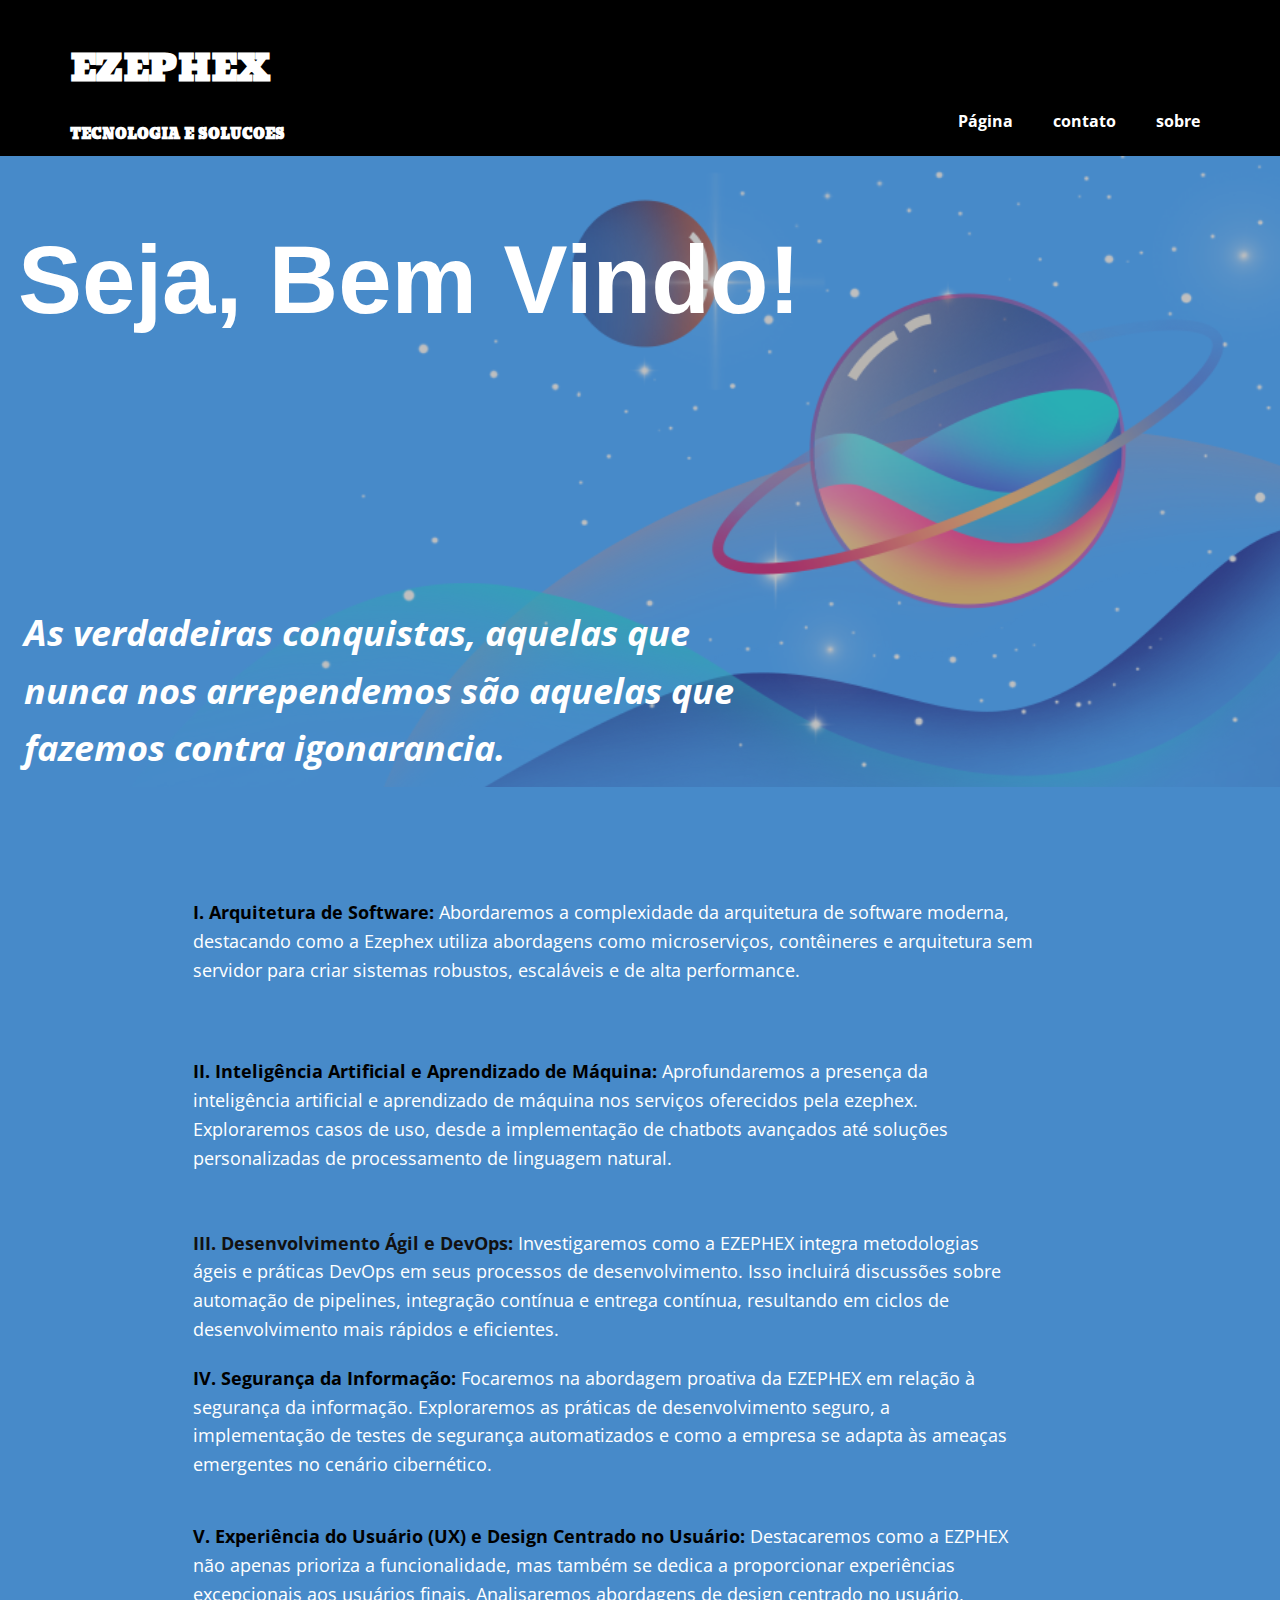
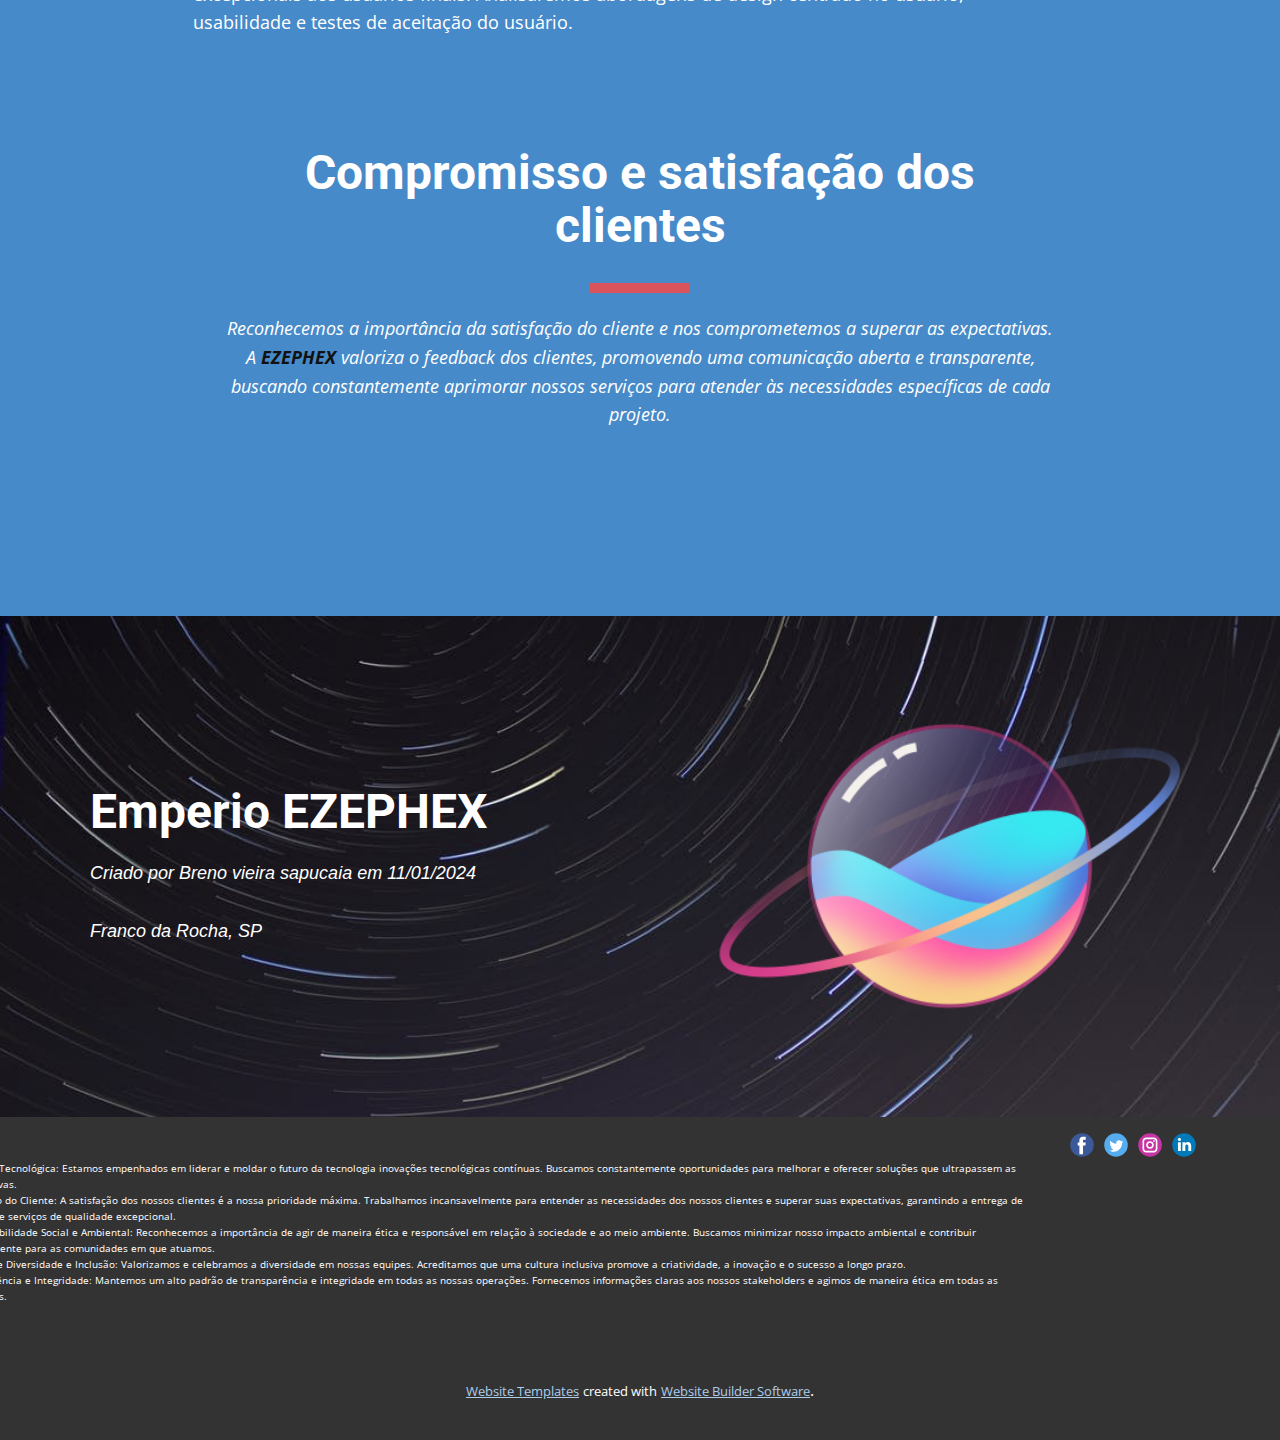
<file: Página-1.html>
<!DOCTYPE html>
<html style="font-size: 16px;" lang="pt"><head>
    <meta name="viewport" content="width=device-width, initial-scale=1.0">
    <meta charset="utf-8">
    <meta name="keywords" content="SPACE, ABOUT THE EDUCATION FOUNDATION, WELCOME ABOARD, EDUCATIONAL COMPLEX AND SPACE MUSEUM, EMPIRE STATE BUILDING">
    <meta name="description" content="">
    <title>Página 1</title>
    <link rel="stylesheet" href="nicepage.css" media="screen">
<link rel="stylesheet" href="Página-1.css" media="screen">
    <script class="u-script" type="text/javascript" src="jquery.js" defer=""></script>
    <script class="u-script" type="text/javascript" src="nicepage.js" defer=""></script>
    <meta name="generator" content="Nicepage 6.2.1, nicepage.com">
    <link id="u-theme-google-font" rel="stylesheet" href="https://fonts.googleapis.com/css?family=Roboto:100,100i,300,300i,400,400i,500,500i,700,700i,900,900i|Open+Sans:300,300i,400,400i,500,500i,600,600i,700,700i,800,800i">
    <link id="u-page-google-font" rel="stylesheet" href="https://fonts.googleapis.com/css?family=Angkor:400">
    
    
    
    
    
    <script type="application/ld+json">{
		"@context": "http://schema.org",
		"@type": "Organization",
		"name": "",
		"sameAs": []
}</script>
    <meta name="theme-color" content="#478ac9">
    <meta property="og:title" content="Página 1">
    <meta property="og:type" content="website">
  <meta data-intl-tel-input-cdn-path="intlTelInput/"></head>
  <body data-path-to-root="/" data-include-products="false" class="u-body u-xl-mode" data-lang="pt"><header class="u-black u-clearfix u-header u-sticky u-sticky-e9f2" id="sec-64ed" data-animation-name="" data-animation-duration="0" data-animation-delay="0" data-animation-direction=""><div class="u-clearfix u-sheet u-sheet-1">
        <p class="u-custom-font u-text u-text-white u-text-1">EZEPHEX<br>
          <span style="font-size: 0.875rem;">tecnologia e soluc<span style="font-size: 2.25rem;"></span>oes
          </span>
        </p>
        <nav class="u-menu u-menu-one-level u-offcanvas u-menu-1">
          <div class="menu-collapse" style="font-size: 1rem; letter-spacing: 0px; font-weight: 700;">
            <a class="u-button-style u-custom-left-right-menu-spacing u-custom-padding-bottom u-custom-text-active-color u-custom-text-color u-custom-text-hover-color u-custom-top-bottom-menu-spacing u-nav-link u-text-active-palette-1-base u-text-hover-palette-2-base" href="#">
              <svg class="u-svg-link" viewBox="0 0 24 24"><use xmlns:xlink="http://www.w3.org/1999/xlink" xlink:href="#menu-hamburger"></use></svg>
              <svg class="u-svg-content" version="1.1" id="menu-hamburger" viewBox="0 0 16 16" x="0px" y="0px" xmlns:xlink="http://www.w3.org/1999/xlink" xmlns="http://www.w3.org/2000/svg"><g><rect y="1" width="16" height="2"></rect><rect y="7" width="16" height="2"></rect><rect y="13" width="16" height="2"></rect>
</g></svg>
            </a>
          </div>
          <div class="u-custom-menu u-nav-container">
            <ul class="u-nav u-spacing-20 u-unstyled u-nav-1"><li class="u-nav-item"><a class="u-button-style u-nav-link u-text-active-white u-text-hover-palette-1-base u-text-white" href="pagina.html" style="padding: 10px;">Página</a>
</li><li class="u-nav-item"><a class="u-button-style u-nav-link u-text-active-white u-text-hover-palette-1-base u-text-white" href="contato.html" target="_blank" style="padding: 10px;">contato</a>
</li><li class="u-nav-item"><a class="u-button-style u-nav-link u-text-active-white u-text-hover-palette-1-base u-text-white" href="Página-1.html" target="_blank" style="padding: 10px;">sobre</a>
</li></ul>
          </div>
          <div class="u-custom-menu u-nav-container-collapse">
            <div class="u-black u-container-style u-inner-container-layout u-opacity u-opacity-95 u-sidenav">
              <div class="u-inner-container-layout u-sidenav-overflow">
                <div class="u-menu-close"></div>
                <ul class="u-align-center u-nav u-popupmenu-items u-unstyled u-nav-2"><li class="u-nav-item"><a class="u-button-style u-nav-link" href="pagina.html">Página</a>
</li><li class="u-nav-item"><a class="u-button-style u-nav-link" href="/contato.html" target="_blank">contato</a>
</li><li class="u-nav-item"><a class="u-button-style u-nav-link" href="Página-1.html" target="_blank">sobre</a>
</li></ul>
              </div>
            </div>
            <div class="u-black u-menu-overlay u-opacity u-opacity-70"></div>
          </div>
        </nav>
      </div></header> 
    <section class="u-clearfix u-palette-1-base u-valign-bottom u-section-1" id="sec-04ad">
      <img src="/images/59f86e9a43e6f89908a4f0b948915bef.png" alt="" class="u-expanded-height u-image u-image-default u-image-1" data-image-width="958" data-image-height="471">
      <div class="u-container-style u-expanded-width-xs u-group u-group-1">
        <div class="u-container-layout u-container-layout-1">
          <h1 class="u-heading-font u-text u-title u-text-1">Seja, Bem Vindo!</h1>
        </div>
      </div>
      <blockquote class="u-text u-text-2">As verdadeiras conquistas, aquelas que nunca nos arrependemos são aquelas que fazemos contra igonarancia.</blockquote>
    </section>
    <section class="u-clearfix u-palette-1-base u-section-2" id="sec-4c14">
      <div class="u-clearfix u-sheet u-sheet-1">
        <p class="u-text u-text-1">
          <span style="font-weight: 700;" class="u-text-black">I. Arquitetura de Software:</span> Abordaremos a complexidade da arquitetura de software moderna, destacando como a Ezephex utiliza abordagens como microserviços, contêineres e arquitetura sem servidor para criar sistemas robustos, escaláveis e de alta performance.
        </p>
        <p class="u-text u-text-2">
          <span class="u-text-black" style="font-weight: 700;">II. Inteligência Artificial e Aprendizado de Máquina:</span> Aprofundaremos a presença da inteligência artificial e aprendizado de máquina nos serviços oferecidos pela ezephex. Exploraremos casos de uso, desde a implementação de chatbots avançados até soluções personalizadas de processamento de linguagem natural.
        </p>
        <p class="u-text u-text-3">
          <span style="font-weight: 700;" class="u-text-body-color">III. Desenvolvimento Ágil e DevOps:</span> Investigaremos como a EZEPHEX integra metodologias ágeis e práticas DevOps em seus processos de desenvolvimento. Isso incluirá discussões sobre automação de pipelines, integração contínua e entrega contínua, resultando em ciclos de desenvolvimento mais rápidos e eficientes.
        </p>
        <p class="u-text u-text-4">
          <span style="font-weight: 700;" class="u-text-black">IV. Segurança da Informação:</span> Focaremos na abordagem proativa da EZEPHEX em relação à segurança da informação. Exploraremos as práticas de desenvolvimento seguro, a implementação de testes de segurança automatizados e como a empresa se adapta às ameaças emergentes no cenário cibernético.
        </p>
        <p class="u-text u-text-5">
          <span style="font-weight: 700;" class="u-text-black">V. Experiência do Usuário (UX) e Design Centrado no Usuário: </span>Destacaremos como a EZPHEX não apenas prioriza a funcionalidade, mas também se dedica a proporcionar experiências excepcionais aos usuários finais. Analisaremos abordagens de design centrado no usuário, usabilidade e testes de aceitação do usuário.
        </p>
        <div class="u-align-center u-container-style u-expanded-width-md u-expanded-width-sm u-expanded-width-xs u-group u-group-1">
          <div class="u-container-layout u-valign-bottom u-container-layout-1">
            <h2 class="u-text u-text-6">Compromisso e satisfação dos clientes</h2>
            <div class="u-border-10 u-border-palette-2-base u-line u-line-horizontal u-line-1"></div>
            <p class="u-text u-text-7">Reconhecemos a importância da satisfação do cliente e nos comprometemos a
 superar as expectativas. A <span style="font-weight: 700;" class="u-text-body-color">EZEPHEX </span>valoriza o feedback 
dos clientes, promovendo uma comunicação aberta e transparente, buscando
 constantemente aprimorar nossos serviços para atender às necessidades 
específicas de cada projeto.
            </p>
          </div>
        </div>
      </div>
    </section>
    <section class="u-clearfix u-image u-section-3" id="sec-6c9f">
      <div class="u-clearfix u-sheet u-sheet-1">
        <div class="data-layout-selected u-clearfix u-expanded-width u-gutter-100 u-layout-wrap u-layout-wrap-1">
          <div class="u-layout">
            <div class="u-layout-row">
              <div class="u-container-style u-layout-cell u-left-cell u-size-30 u-layout-cell-1">
                <div class="u-container-layout u-valign-middle u-container-layout-1">
                  <h2 class="u-text u-text-body-alt-color u-text-1">Emperio EZEPHEX</h2>
                  <p class="u-custom-font u-font-arial u-text u-text-body-alt-color u-text-2">Criado por Breno vieira sapucaia em 11/01/2024<br>
                    <br>Franco da Rocha, SP
                  </p>
                </div>
              </div>
              <div class="u-container-style u-layout-cell u-right-cell u-size-30 u-layout-cell-2">
                <div class="u-container-layout">
                  <img class="u-image u-image-contain u-image-1" src="/images/e43471533678310ee5007162c051d5eb.png">
                </div>
              </div>
            </div>
          </div>
        </div>
      </div>
    </section>
    
    
    
    <footer class="fea u-clearfix u-footer u-grey-80" id="sec-8472"><div class="u-clearfix u-sheet u-sheet-1">
        <div class="u-social-icons u-spacing-10 u-social-icons-1">
          <a class="u-social-url" title="facebook" target="_blank" href=""><span class="u-icon u-social-facebook u-social-icon u-icon-1"><svg class="u-svg-link" preserveAspectRatio="xMidYMin slice" viewBox="0 0 112 112" style=""><use xmlns:xlink="http://www.w3.org/1999/xlink" xlink:href="#svg-1fdd"></use></svg><svg class="u-svg-content" viewBox="0 0 112 112" x="0" y="0" id="svg-1fdd"><circle fill="currentColor" cx="56.1" cy="56.1" r="55"></circle><path fill="#FFFFFF" d="M73.5,31.6h-9.1c-1.4,0-3.6,0.8-3.6,3.9v8.5h12.6L72,58.3H60.8v40.8H43.9V58.3h-8V43.9h8v-9.2
      c0-6.7,3.1-17,17-17h12.5v13.9H73.5z"></path></svg></span>
          </a>
          <a class="u-social-url" title="twitter" target="_blank" href=""><span class="u-icon u-social-icon u-social-twitter u-icon-2"><svg class="u-svg-link" preserveAspectRatio="xMidYMin slice" viewBox="0 0 112 112" style=""><use xmlns:xlink="http://www.w3.org/1999/xlink" xlink:href="#svg-ad83"></use></svg><svg class="u-svg-content" viewBox="0 0 112 112" x="0" y="0" id="svg-ad83"><circle fill="currentColor" class="st0" cx="56.1" cy="56.1" r="55"></circle><path fill="#FFFFFF" d="M83.8,47.3c0,0.6,0,1.2,0,1.7c0,17.7-13.5,38.2-38.2,38.2C38,87.2,31,85,25,81.2c1,0.1,2.1,0.2,3.2,0.2
      c6.3,0,12.1-2.1,16.7-5.7c-5.9-0.1-10.8-4-12.5-9.3c0.8,0.2,1.7,0.2,2.5,0.2c1.2,0,2.4-0.2,3.5-0.5c-6.1-1.2-10.8-6.7-10.8-13.1
      c0-0.1,0-0.1,0-0.2c1.8,1,3.9,1.6,6.1,1.7c-3.6-2.4-6-6.5-6-11.2c0-2.5,0.7-4.8,1.8-6.7c6.6,8.1,16.5,13.5,27.6,14
      c-0.2-1-0.3-2-0.3-3.1c0-7.4,6-13.4,13.4-13.4c3.9,0,7.3,1.6,9.8,4.2c3.1-0.6,5.9-1.7,8.5-3.3c-1,3.1-3.1,5.8-5.9,7.4
      c2.7-0.3,5.3-1,7.7-2.1C88.7,43,86.4,45.4,83.8,47.3z"></path></svg></span>
          </a>
          <a class="u-social-url" title="instagram" target="_blank" href=""><span class="u-icon u-social-icon u-social-instagram u-icon-3"><svg class="u-svg-link" preserveAspectRatio="xMidYMin slice" viewBox="0 0 112 112" style=""><use xmlns:xlink="http://www.w3.org/1999/xlink" xlink:href="#svg-ceeb"></use></svg><svg class="u-svg-content" viewBox="0 0 112 112" x="0" y="0" id="svg-ceeb"><circle fill="currentColor" cx="56.1" cy="56.1" r="55"></circle><path fill="#FFFFFF" d="M55.9,38.2c-9.9,0-17.9,8-17.9,17.9C38,66,46,74,55.9,74c9.9,0,17.9-8,17.9-17.9C73.8,46.2,65.8,38.2,55.9,38.2
      z M55.9,66.4c-5.7,0-10.3-4.6-10.3-10.3c-0.1-5.7,4.6-10.3,10.3-10.3c5.7,0,10.3,4.6,10.3,10.3C66.2,61.8,61.6,66.4,55.9,66.4z"></path><path fill="#FFFFFF" d="M74.3,33.5c-2.3,0-4.2,1.9-4.2,4.2s1.9,4.2,4.2,4.2s4.2-1.9,4.2-4.2S76.6,33.5,74.3,33.5z"></path><path fill="#FFFFFF" d="M73.1,21.3H38.6c-9.7,0-17.5,7.9-17.5,17.5v34.5c0,9.7,7.9,17.6,17.5,17.6h34.5c9.7,0,17.5-7.9,17.5-17.5V38.8
      C90.6,29.1,82.7,21.3,73.1,21.3z M83,73.3c0,5.5-4.5,9.9-9.9,9.9H38.6c-5.5,0-9.9-4.5-9.9-9.9V38.8c0-5.5,4.5-9.9,9.9-9.9h34.5
      c5.5,0,9.9,4.5,9.9,9.9V73.3z"></path></svg></span>
          </a>
          <a class="u-social-url" title="linkedin" target="_blank" href=""><span class="u-icon u-social-icon u-social-linkedin u-icon-4"><svg class="u-svg-link" preserveAspectRatio="xMidYMin slice" viewBox="0 0 112 112" style=""><use xmlns:xlink="http://www.w3.org/1999/xlink" xlink:href="#svg-3d2a"></use></svg><svg class="u-svg-content" viewBox="0 0 112 112" x="0" y="0" id="svg-3d2a"><circle fill="currentColor" cx="56.1" cy="56.1" r="55"></circle><path fill="#FFFFFF" d="M41.3,83.7H27.9V43.4h13.4V83.7z M34.6,37.9L34.6,37.9c-4.6,0-7.5-3.1-7.5-7c0-4,3-7,7.6-7s7.4,3,7.5,7
      C42.2,34.8,39.2,37.9,34.6,37.9z M89.6,83.7H76.2V62.2c0-5.4-1.9-9.1-6.8-9.1c-3.7,0-5.9,2.5-6.9,4.9c-0.4,0.9-0.4,2.1-0.4,3.3v22.5
      H48.7c0,0,0.2-36.5,0-40.3h13.4v5.7c1.8-2.7,5-6.7,12.1-6.7c8.8,0,15.4,5.8,15.4,18.1V83.7z"></path></svg></span>
          </a>
        </div>
        <div class="custom-expanded data-layout-selected u-clearfix u-gutter-30 u-layout-wrap u-layout-wrap-1">
          <div class="u-gutter-0 u-layout">
            <div class="u-layout-row">
              <div class="u-align-left u-container-style u-layout-cell u-left-cell u-size-30 u-layout-cell-1">
                <div class="u-container-layout u-container-layout-1"><!--position-->
                  <div data-position="" class="u-position u-position-1"><!--block-->
                    <div class="u-block">
                      <div class="u-block-container u-clearfix"><!--block_header-->
                        <h5 class="u-block-header u-text"><!--block_header_content--><!--/block_header_content--></h5><!--/block_header--><!--block_content-->
                        <div class="u-block-content u-text"><!--block_content_content--><!--/block_content_content--></div><!--/block_content-->
                      </div>
                    </div><!--/block-->
                  </div><!--/position-->
                  <p class="u-text u-text-3">Inovação Tecnológica: Estamos empenhados em liderar e moldar o futuro da tecnologia inovações tecnológicas contínuas. Buscamos constantemente oportunidades para melhorar e oferecer soluções que ultrapassem as expectativas.<br>Satisfação do Cliente: A satisfação dos nossos clientes é a nossa prioridade máxima. Trabalhamos incansavelmente para entender as necessidades dos nossos clientes e superar suas expectativas, garantindo a entrega de produtos e serviços de qualidade excepcional.<br>Responsabilidade Social e Ambiental: Reconhecemos a importância de agir de maneira ética e responsável em relação à sociedade e ao meio ambiente. Buscamos minimizar nosso impacto ambiental e contribuir positivamente para as comunidades em que atuamos.<br>Cultura de Diversidade e Inclusão: Valorizamos e celebramos a diversidade em nossas equipes. Acreditamos que uma cultura inclusiva promove a criatividade, a inovação e o sucesso a longo prazo.<br>Transparência e Integridade: Mantemos um alto padrão de transparência e integridade em todas as nossas operações. Fornecemos informações claras aos nossos stakeholders e agimos de maneira ética em todas as interações.
                  </p>
                </div>
              </div>
              <div class="u-align-right u-container-style u-layout-cell u-right-cell u-size-30 u-layout-cell-2" data-href="https://brenosapucaia.github.io/breno-perfil/" rel="nofollow">
                <div class="u-container-layout u-container-layout-2"></div>
              </div>
            </div>
          </div>
        </div>
      </div></footer>
    <section class="u-backlink u-clearfix u-grey-80">
      <a class="u-link" target="_blank">
        <span>Website Templates</span>
      </a>
      <p class="u-text">
        <span>created with</span>
      </p>
      <a class="u-link" href="" target="_blank">
        <span>Website Builder Software</span>
      </a>. 
    </section>
  
</body></html>
</file>
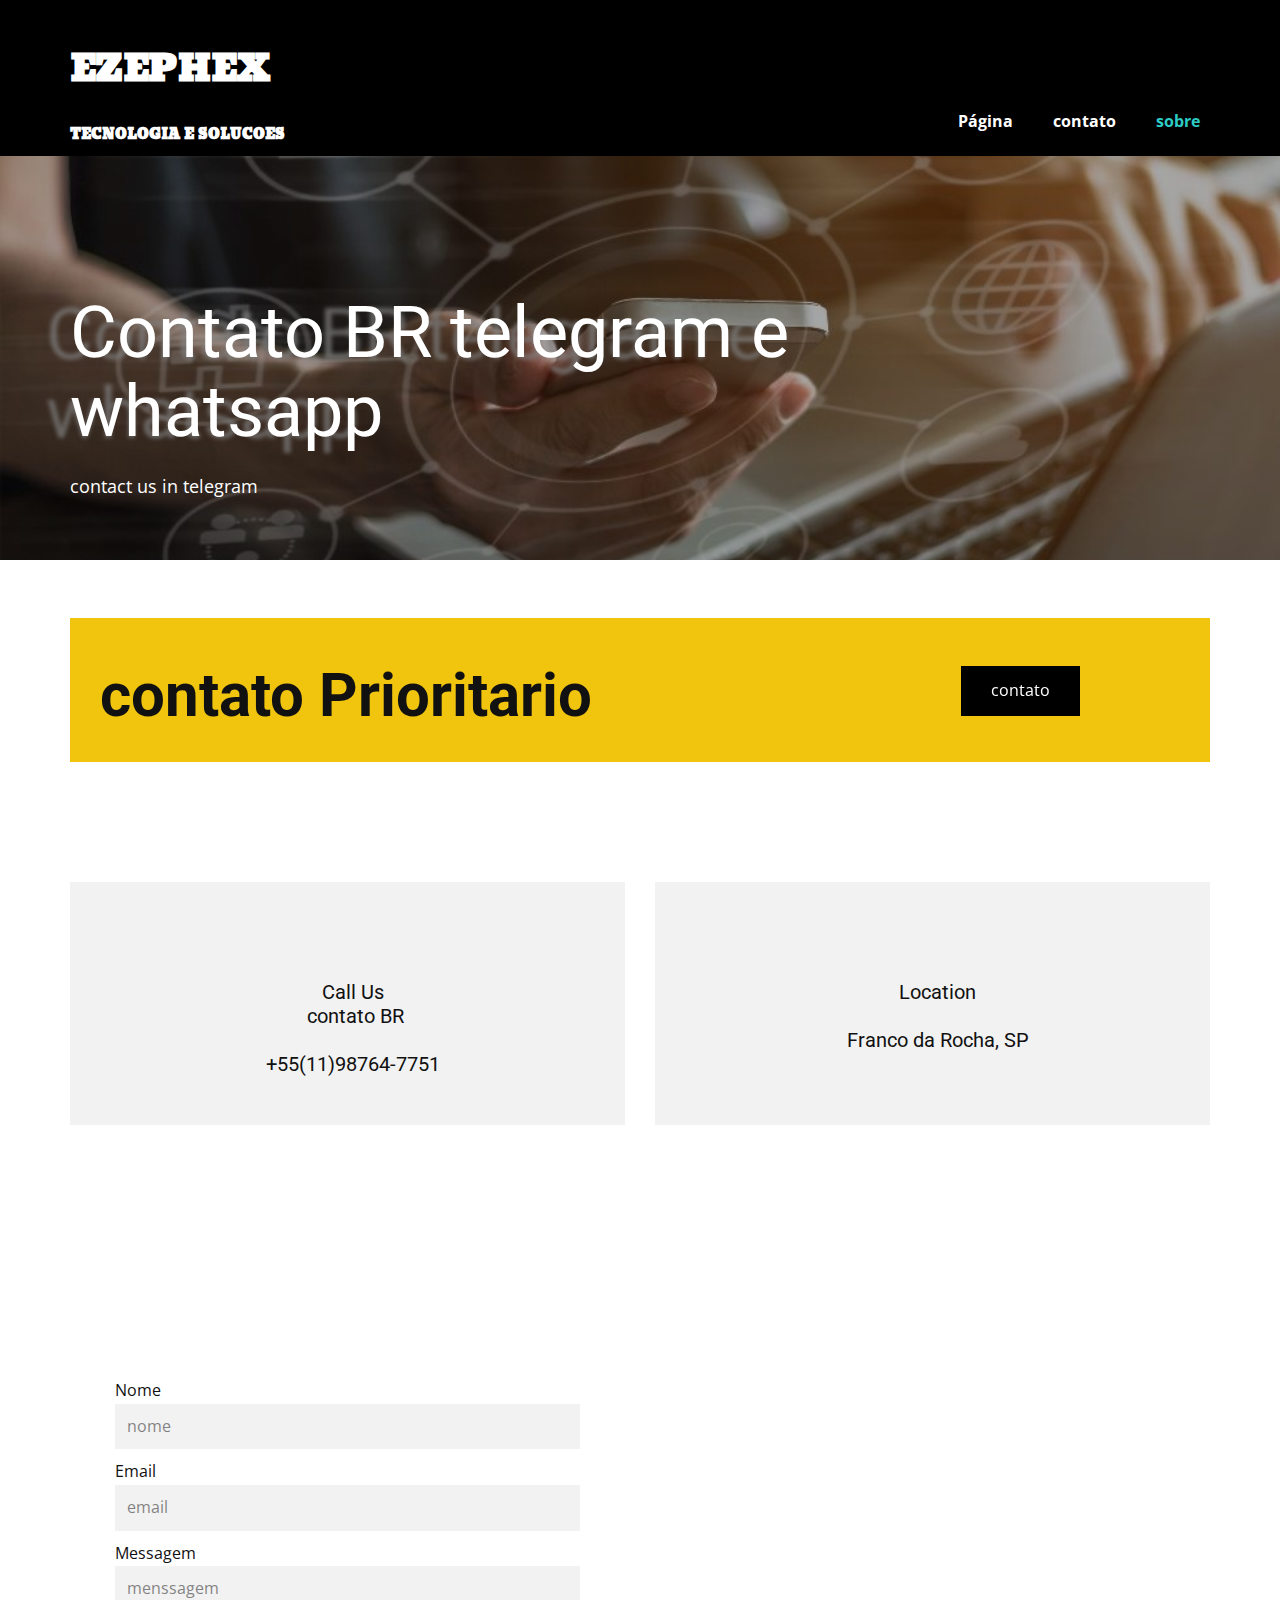
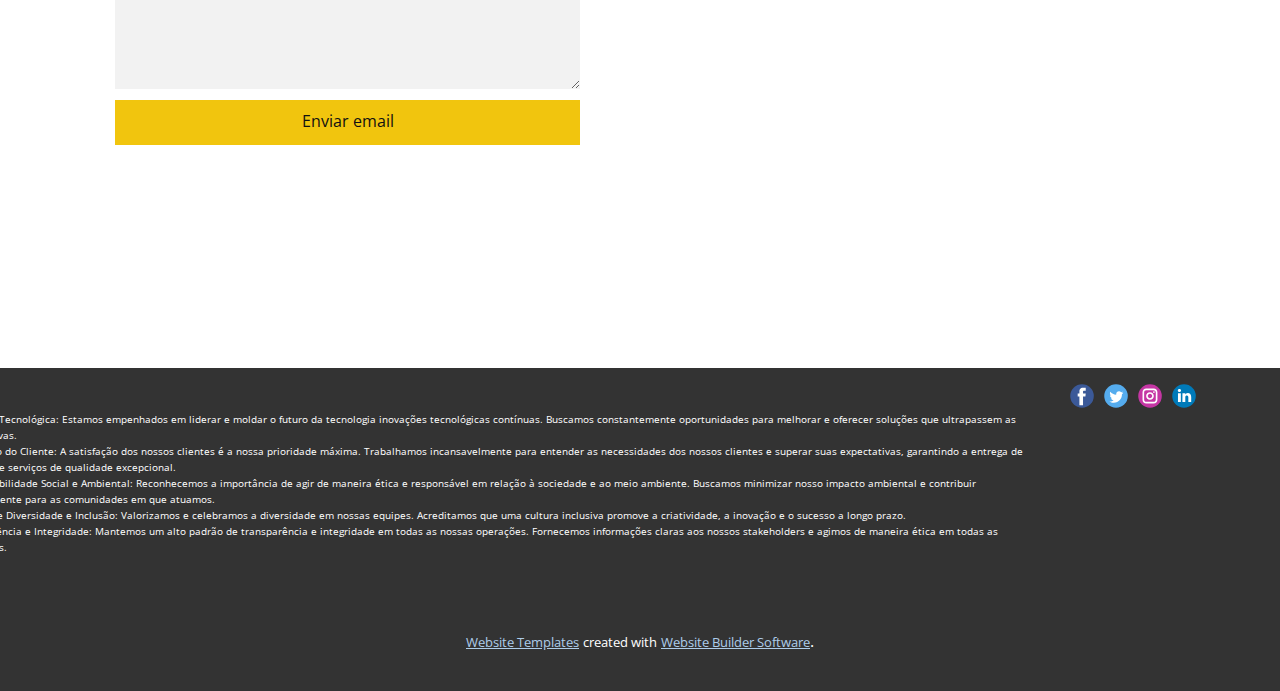
<file: sobre.html>
<!DOCTYPE html>
<html style="font-size: 16px;" lang="pt"><head>
    <meta name="viewport" content="width=device-width, initial-scale=1.0">
    <meta charset="utf-8">
    <meta name="keywords" content="Contact Us, 01, 02, 03, ​Feel Free To Ask Me Anything">
    <meta name="description" content="">
    <title>sobre</title>
    <link rel="stylesheet" href="nicepage.css" media="screen">
<link rel="stylesheet" href="sobre.css" media="screen">
    <script class="u-script" type="text/javascript" src="jquery.js" defer=""></script>
    <script class="u-script" type="text/javascript" src="nicepage.js" defer=""></script>
    <meta name="generator" content="Nicepage 6.2.1, nicepage.com">
    <meta name="referrer" content="origin">
    <link id="u-theme-google-font" rel="stylesheet" href="https://fonts.googleapis.com/css?family=Roboto:100,100i,300,300i,400,400i,500,500i,700,700i,900,900i|Open+Sans:300,300i,400,400i,500,500i,600,600i,700,700i,800,800i">
    <link id="u-page-google-font" rel="stylesheet" href="https://fonts.googleapis.com/css?family=Montserrat:100,100i,200,200i,300,300i,400,400i,500,500i,600,600i,700,700i,800,800i,900,900i|Angkor:400">
    
    
    
    
    
    
    <script type="application/ld+json">{
		"@context": "http://schema.org",
		"@type": "Organization",
		"name": "",
		"sameAs": []
}</script>
    <meta name="theme-color" content="#478ac9">
    <meta property="og:title" content="sobre">
    <meta property="og:type" content="website">
  <meta data-intl-tel-input-cdn-path="intlTelInput/"></head>
  <body data-path-to-root="/" data-include-products="true" class="u-body u-xl-mode" data-lang="pt"><header class="u-black u-clearfix u-header u-header" id="sec-64ed"><div class="u-clearfix u-sheet u-sheet-1">
        <p class="u-custom-font u-text u-text-white u-text-1">EZEPHEX<br>
          <span style="font-size: 0.875rem;">tecnologia e soluc<span style="font-size: 2.25rem;"></span>oes
          </span>
        </p>
        <nav class="u-menu u-menu-one-level u-offcanvas u-menu-1">
          <div class="menu-collapse" style="font-size: 1rem; letter-spacing: 0px; font-weight: 700;">
            <a class="u-button-style u-custom-left-right-menu-spacing u-custom-padding-bottom u-custom-text-active-color u-custom-text-color u-custom-text-hover-color u-custom-top-bottom-menu-spacing u-nav-link u-text-active-palette-1-base u-text-hover-palette-2-base" href="#">
              <svg class="u-svg-link" viewBox="0 0 24 24"><use xmlns:xlink="http://www.w3.org/1999/xlink" xlink:href="#menu-hamburger"></use></svg>
              <svg class="u-svg-content" version="1.1" id="menu-hamburger" viewBox="0 0 16 16" x="0px" y="0px" xmlns:xlink="http://www.w3.org/1999/xlink" xmlns="http://www.w3.org/2000/svg"><g><rect y="1" width="16" height="2"></rect><rect y="7" width="16" height="2"></rect><rect y="13" width="16" height="2"></rect>
</g></svg>
            </a>
          </div>
          <div class="u-custom-menu u-nav-container">
            <ul class="u-nav u-spacing-20 u-unstyled u-nav-1"><li class="u-nav-item"><a class="u-button-style u-nav-link u-text-active-palette-4-dark-1 u-text-hover-palette-1-dark-1 u-text-white" href="pagina.html" style="padding: 10px;">Página</a>
</li><li class="u-nav-item"><a class="u-button-style u-nav-link u-text-active-palette-4-dark-1 u-text-hover-palette-1-dark-1 u-text-white" href="contato.html" target="_blank" style="padding: 10px;">contato</a>
</li><li class="u-nav-item"><a class="u-button-style u-nav-link u-text-active-palette-4-dark-1 u-text-hover-palette-1-dark-1 u-text-white" href="Página-1.html" rel="nofollow" style="padding: 10px;">sobre</a>
</li></ul>
          </div>
          <div class="u-custom-menu u-nav-container-collapse">
            <div class="u-black u-container-style u-inner-container-layout u-opacity u-opacity-95 u-sidenav">
              <div class="u-inner-container-layout u-sidenav-overflow">
                <div class="u-menu-close"></div>
                <ul class="u-align-center u-nav u-popupmenu-items u-unstyled u-nav-2"><li class="u-nav-item"><a class="u-button-style u-nav-link" href="pagina.html">Página</a>
</li><li class="u-nav-item"><a class="u-button-style u-nav-link" href="contato.html" target="_blank">contato</a>
</li><li class="u-nav-item"><a class="u-button-style u-nav-link" href="Página-1.html" rel="nofollow">sobre</a>
</li></ul>
              </div>
            </div>
            <div class="u-black u-menu-overlay u-opacity u-opacity-70"></div>
          </div>
        </nav>
      </div></header>
    <section class="u-clearfix u-image u-shading u-section-1" id="sec-2c09" data-image-width="980" data-image-height="560">
      <div class="u-clearfix u-sheet u-sheet-1">
        <h1 class="u-text u-text-1" data-animation-name="customAnimationIn" data-animation-duration="2000">Contato BR telegram e whatsapp</h1>
        <p class="u-text u-text-2">contact us in telegram</p>
      </div>
    </section>
    <section class="u-clearfix u-section-2" id="sec-c204">
      <div class="u-clearfix u-sheet u-sheet-1">
        <div class="data-layout-selected u-align-left-lg u-clearfix u-expanded-width u-gutter-0 u-layout-wrap u-layout-wrap-1">
          <div class="u-layout">
            <div class="u-layout-row">
              <div class="u-container-align-center-sm u-container-align-center-xs u-container-style u-layout-cell u-palette-3-base u-size-37-md u-size-37-sm u-size-37-xs u-size-40-lg u-size-40-xl u-layout-cell-1">
                <div class="u-container-layout u-container-layout-1">
                  <h3 class="u-text u-text-1" data-animation-name="customAnimationIn" data-animation-duration="2000">contato Prioritario&nbsp;</h3>
                </div>
              </div>
              <div class="u-container-align-center u-container-style u-layout-cell u-palette-3-base u-size-20-lg u-size-20-xl u-size-23-md u-size-23-sm u-size-23-xs u-layout-cell-2">
                <div class="u-container-layout u-valign-middle u-container-layout-2">
                  <a href="tel:+55(11)98764-7751" class="u-align-center u-black u-border-none u-btn u-button-style u-btn-1" data-animation-name="customAnimationIn" data-animation-duration="2000">contato</a>
                </div>
              </div>
            </div>
          </div>
        </div>
      </div>
    </section>
    <section class="u-align-center-lg u-align-center-md u-align-center-sm u-align-center-xs u-align-left-xl u-clearfix u-container-align-center-sm u-container-align-center-xs u-section-3" id="carousel_9a24">
      <div class="u-clearfix u-sheet u-valign-middle u-sheet-1">
        <div class="u-expanded-width u-list u-list-1">
          <div class="u-repeater u-repeater-1">
            <div class="u-align-left u-container-align-center u-container-style u-grey-5 u-list-item u-repeater-item u-shape-rectangle u-list-item-1">
              <div class="u-container-layout u-similar-container u-container-layout-1">
                <h2 class="u-align-center u-custom-font u-font-montserrat u-text u-text-palette-3-base u-text-1" data-animation-name="customAnimationIn" data-animation-duration="1000">01</h2>
                <h5 class="u-align-center u-text u-text-2">Call Us<br>&nbsp;contato BR<br>
                  <br>
                  <span style="font-weight: 700;"></span>+55(11)98764-7751<br>
                  <br>
                </h5>
              </div>
            </div>
            <div class="u-align-left u-container-style u-grey-5 u-list-item u-repeater-item u-shape-rectangle u-list-item-2">
              <div class="u-container-layout u-similar-container u-container-layout-2">
                <h2 class="u-align-center u-custom-font u-font-montserrat u-text u-text-palette-3-base u-text-3" data-animation-name="customAnimationIn" data-animation-duration="2000">02</h2>
                <h5 class="u-align-center u-text u-text-4">Location<br>
                  <br>Franco da Rocha, SP
                </h5>
              </div>
            </div>
          </div>
        </div>
      </div>
    </section>
    <section class="u-clearfix u-section-4" id="sec-8f6e">
      <div class="u-clearfix u-sheet u-sheet-1">
        <div class="data-layout-selected u-align-left-lg u-align-left-md u-align-left-xl u-clearfix u-expanded-width u-gutter-30 u-layout-wrap u-layout-wrap-1">
          <div class="u-layout">
            <div class="u-layout-row">
              <div class="u-container-style u-layout-cell u-size-60 u-white u-layout-cell-1">
                <div class="u-container-layout u-container-layout-1">
                  <h2 class="u-text u-text-default u-text-1" data-animation-name="customAnimationIn" data-animation-duration="2000">entre em contato</h2>
                  <div class="u-expanded-width-sm u-expanded-width-xs u-form u-form-1">
                    <form action="https://forms.nicepagesrv.com/v2/form/process" class="u-clearfix u-form-spacing-10 u-form-vertical u-inner-form" source="email" name="form" style="padding: 15px;">
                      <div class="u-form-group u-form-name">
                        <label for="name-513e" class="u-label">Nome</label>
                        <input type="text" placeholder="nome" id="name-513e" name="name" class="u-border-none u-grey-5 u-input u-input-rectangle" required="">
                      </div>
                      <div class="u-form-email u-form-group">
                        <label for="email-513e" class="u-label">Email</label>
                        <input type="email" placeholder="email" id="email-513e" name="email" class="u-border-none u-grey-5 u-input u-input-rectangle" required="">
                      </div>
                      <div class="u-form-group u-form-message">
                        <label for="message-513e" class="u-label">Messagem</label>
                        <textarea placeholder="menssagem" rows="4" cols="50" id="message-513e" name="message" class="u-border-none u-grey-5 u-input u-input-rectangle" required=""></textarea>
                      </div>
                      <div class="u-align-left u-form-group u-form-submit">
                        <a href="#" class="u-border-none u-btn u-btn-submit u-button-style u-hover-black u-palette-3-base u-btn-1">Enviar email</a>
                        <input type="submit" value="submit" class="u-form-control-hidden">
                      </div>
                      <div class="u-form-send-message u-form-send-success"> Thank you! Your message has been sent. </div>
                      <div class="u-form-send-error u-form-send-message"> Unable to send your message. Please fix errors then try again. </div>
                      <input type="hidden" value="" name="recaptchaResponse">
                      <input type="hidden" name="formServices" value="0e70173e-6014-fae6-d510-90818e2978df">
                    </form>
                  </div>
                </div>
              </div>
            </div>
          </div>
        </div>
      </div>
    </section>
    
    
    
    <footer class="fea u-clearfix u-footer u-grey-80" id="sec-8472"><div class="u-clearfix u-sheet u-sheet-1">
        <div class="u-social-icons u-spacing-10 u-social-icons-1">
          <a class="u-social-url" title="facebook" target="_blank" href=""><span class="u-icon u-social-facebook u-social-icon u-icon-1"><svg class="u-svg-link" preserveAspectRatio="xMidYMin slice" viewBox="0 0 112 112" style=""><use xmlns:xlink="http://www.w3.org/1999/xlink" xlink:href="#svg-1fdd"></use></svg><svg class="u-svg-content" viewBox="0 0 112 112" x="0" y="0" id="svg-1fdd"><circle fill="currentColor" cx="56.1" cy="56.1" r="55"></circle><path fill="#FFFFFF" d="M73.5,31.6h-9.1c-1.4,0-3.6,0.8-3.6,3.9v8.5h12.6L72,58.3H60.8v40.8H43.9V58.3h-8V43.9h8v-9.2
      c0-6.7,3.1-17,17-17h12.5v13.9H73.5z"></path></svg></span>
          </a>
          <a class="u-social-url" title="twitter" target="_blank" href=""><span class="u-icon u-social-icon u-social-twitter u-icon-2"><svg class="u-svg-link" preserveAspectRatio="xMidYMin slice" viewBox="0 0 112 112" style=""><use xmlns:xlink="http://www.w3.org/1999/xlink" xlink:href="#svg-ad83"></use></svg><svg class="u-svg-content" viewBox="0 0 112 112" x="0" y="0" id="svg-ad83"><circle fill="currentColor" class="st0" cx="56.1" cy="56.1" r="55"></circle><path fill="#FFFFFF" d="M83.8,47.3c0,0.6,0,1.2,0,1.7c0,17.7-13.5,38.2-38.2,38.2C38,87.2,31,85,25,81.2c1,0.1,2.1,0.2,3.2,0.2
      c6.3,0,12.1-2.1,16.7-5.7c-5.9-0.1-10.8-4-12.5-9.3c0.8,0.2,1.7,0.2,2.5,0.2c1.2,0,2.4-0.2,3.5-0.5c-6.1-1.2-10.8-6.7-10.8-13.1
      c0-0.1,0-0.1,0-0.2c1.8,1,3.9,1.6,6.1,1.7c-3.6-2.4-6-6.5-6-11.2c0-2.5,0.7-4.8,1.8-6.7c6.6,8.1,16.5,13.5,27.6,14
      c-0.2-1-0.3-2-0.3-3.1c0-7.4,6-13.4,13.4-13.4c3.9,0,7.3,1.6,9.8,4.2c3.1-0.6,5.9-1.7,8.5-3.3c-1,3.1-3.1,5.8-5.9,7.4
      c2.7-0.3,5.3-1,7.7-2.1C88.7,43,86.4,45.4,83.8,47.3z"></path></svg></span>
          </a>
          <a class="u-social-url" title="instagram" target="_blank" href=""><span class="u-icon u-social-icon u-social-instagram u-icon-3"><svg class="u-svg-link" preserveAspectRatio="xMidYMin slice" viewBox="0 0 112 112" style=""><use xmlns:xlink="http://www.w3.org/1999/xlink" xlink:href="#svg-ceeb"></use></svg><svg class="u-svg-content" viewBox="0 0 112 112" x="0" y="0" id="svg-ceeb"><circle fill="currentColor" cx="56.1" cy="56.1" r="55"></circle><path fill="#FFFFFF" d="M55.9,38.2c-9.9,0-17.9,8-17.9,17.9C38,66,46,74,55.9,74c9.9,0,17.9-8,17.9-17.9C73.8,46.2,65.8,38.2,55.9,38.2
      z M55.9,66.4c-5.7,0-10.3-4.6-10.3-10.3c-0.1-5.7,4.6-10.3,10.3-10.3c5.7,0,10.3,4.6,10.3,10.3C66.2,61.8,61.6,66.4,55.9,66.4z"></path><path fill="#FFFFFF" d="M74.3,33.5c-2.3,0-4.2,1.9-4.2,4.2s1.9,4.2,4.2,4.2s4.2-1.9,4.2-4.2S76.6,33.5,74.3,33.5z"></path><path fill="#FFFFFF" d="M73.1,21.3H38.6c-9.7,0-17.5,7.9-17.5,17.5v34.5c0,9.7,7.9,17.6,17.5,17.6h34.5c9.7,0,17.5-7.9,17.5-17.5V38.8
      C90.6,29.1,82.7,21.3,73.1,21.3z M83,73.3c0,5.5-4.5,9.9-9.9,9.9H38.6c-5.5,0-9.9-4.5-9.9-9.9V38.8c0-5.5,4.5-9.9,9.9-9.9h34.5
      c5.5,0,9.9,4.5,9.9,9.9V73.3z"></path></svg></span>
          </a>
          <a class="u-social-url" title="linkedin" target="_blank" href=""><span class="u-icon u-social-icon u-social-linkedin u-icon-4"><svg class="u-svg-link" preserveAspectRatio="xMidYMin slice" viewBox="0 0 112 112" style=""><use xmlns:xlink="http://www.w3.org/1999/xlink" xlink:href="#svg-3d2a"></use></svg><svg class="u-svg-content" viewBox="0 0 112 112" x="0" y="0" id="svg-3d2a"><circle fill="currentColor" cx="56.1" cy="56.1" r="55"></circle><path fill="#FFFFFF" d="M41.3,83.7H27.9V43.4h13.4V83.7z M34.6,37.9L34.6,37.9c-4.6,0-7.5-3.1-7.5-7c0-4,3-7,7.6-7s7.4,3,7.5,7
      C42.2,34.8,39.2,37.9,34.6,37.9z M89.6,83.7H76.2V62.2c0-5.4-1.9-9.1-6.8-9.1c-3.7,0-5.9,2.5-6.9,4.9c-0.4,0.9-0.4,2.1-0.4,3.3v22.5
      H48.7c0,0,0.2-36.5,0-40.3h13.4v5.7c1.8-2.7,5-6.7,12.1-6.7c8.8,0,15.4,5.8,15.4,18.1V83.7z"></path></svg></span>
          </a>
        </div>
        <div class="custom-expanded data-layout-selected u-clearfix u-gutter-30 u-layout-wrap u-layout-wrap-1">
          <div class="u-gutter-0 u-layout">
            <div class="u-layout-row">
              <div class="u-align-left u-container-style u-layout-cell u-left-cell u-size-30 u-layout-cell-1">
                <div class="u-container-layout u-container-layout-1"><!--position-->
                  <div data-position="" class="u-position u-position-1"><!--block-->
                    <div class="u-block">
                      <div class="u-block-container u-clearfix"><!--block_header-->
                        <h5 class="u-block-header u-text"><!--block_header_content--><!--/block_header_content--></h5><!--/block_header--><!--block_content-->
                        <div class="u-block-content u-text"><!--block_content_content--><!--/block_content_content--></div><!--/block_content-->
                      </div>
                    </div><!--/block-->
                  </div><!--/position-->
                  <p class="u-text u-text-3">Inovação Tecnológica: Estamos empenhados em liderar e moldar o futuro da tecnologia inovações tecnológicas contínuas. Buscamos constantemente oportunidades para melhorar e oferecer soluções que ultrapassem as expectativas.<br>Satisfação do Cliente: A satisfação dos nossos clientes é a nossa prioridade máxima. Trabalhamos incansavelmente para entender as necessidades dos nossos clientes e superar suas expectativas, garantindo a entrega de produtos e serviços de qualidade excepcional.<br>Responsabilidade Social e Ambiental: Reconhecemos a importância de agir de maneira ética e responsável em relação à sociedade e ao meio ambiente. Buscamos minimizar nosso impacto ambiental e contribuir positivamente para as comunidades em que atuamos.<br>Cultura de Diversidade e Inclusão: Valorizamos e celebramos a diversidade em nossas equipes. Acreditamos que uma cultura inclusiva promove a criatividade, a inovação e o sucesso a longo prazo.<br>Transparência e Integridade: Mantemos um alto padrão de transparência e integridade em todas as nossas operações. Fornecemos informações claras aos nossos stakeholders e agimos de maneira ética em todas as interações.
                  </p>
                </div>
              </div>
              <div class="u-align-right u-container-style u-layout-cell u-right-cell u-size-30 u-layout-cell-2" data-href="https://brenosapucaia.github.io/breno-perfil/" rel="nofollow">
                <div class="u-container-layout u-container-layout-2"></div>
              </div>
            </div>
          </div>
        </div>
      </div></footer>
    <section class="u-backlink u-clearfix u-grey-80">
      <a class="u-link"  target="_blank">
        <span>Website Templates</span>
      </a>
      <p class="u-text">
        <span>created with</span>
      </p>
      <a class="u-link" href="" target="_blank">
        <span>Website Builder Software</span>
      </a>. 
    </section>
  
</body></html>
</file>
